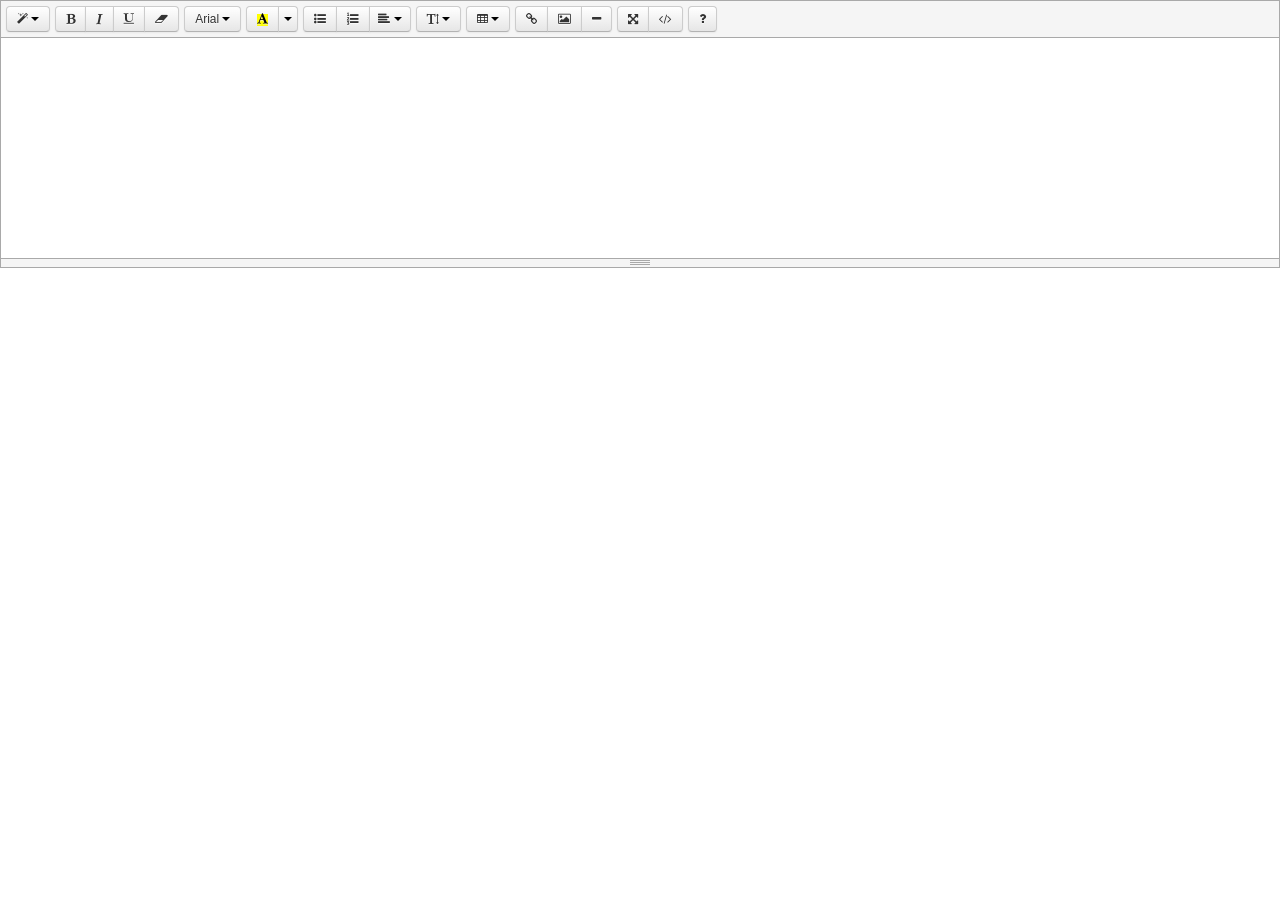
<file: bootstrap/summereditor/index.html>
<!DOCTYPE html>
<html lang="en">
<head>
  <meta charset="UTF-8">
  <meta name="viewport" content="width=device-width, initial-scale=1.0, maximum-scale=1.0, user-scalable=no" /> 
  <title>summernote</title>
  <!-- include jquery -->
  <script src="//code.jquery.com/jquery-1.9.1.min.js"></script> 

  <!-- include libraries BS2 -->
  <link href="bootstrap-combined.no-icons.min.css" rel="stylesheet"> 
  <script src="bootstrap.min.js"></script> 
  <link rel="stylesheet" href="//netdna.bootstrapcdn.com/font-awesome/4.0.3/css/font-awesome.min.css" />

  <!-- include summernote -->
  <link rel="stylesheet" href="dist/summernote.css">
  <script type="text/javascript" src="dist/summernote.js"></script>

  <script type="text/javascript">
    $(document).ready(function() {
      $('.summernote').summernote({height: 200});
    });
  </script>
</head>
<body>
<div class="summernote"></div>
</body>
</html>
</file>
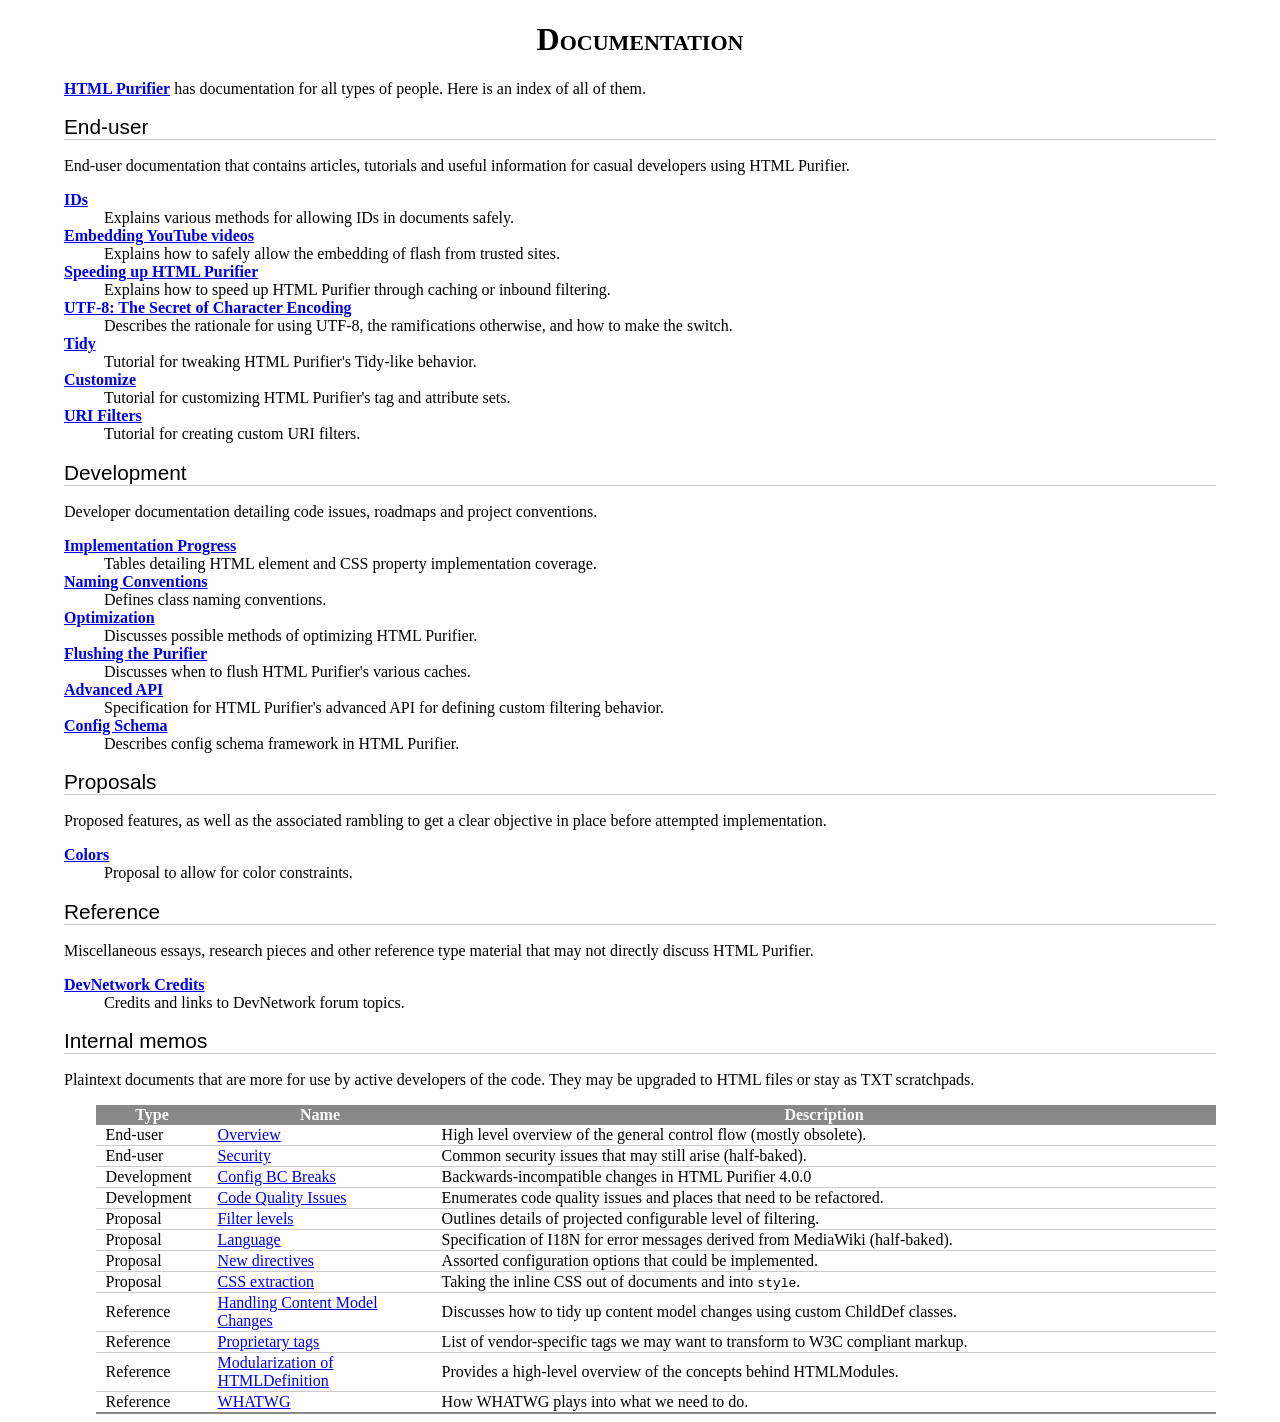
<file: bootstrap/htmlpurifier/docs/index.html>
<?xml version="1.0" encoding="UTF-8"?>
<!DOCTYPE html PUBLIC "-//W3C//DTD XHTML 1.0 Strict//EN"
    "http://www.w3.org/TR/xhtml1/DTD/xhtml1-strict.dtd">
<html xmlns="http://www.w3.org/1999/xhtml" xml:lang="en" lang="en"><head>
<meta http-equiv="Content-Type" content="text/html; charset=UTF-8" />
<meta name="description" content="Index to all HTML Purifier documentation." />
<link rel="stylesheet" type="text/css" href="./style.css" />

<title>Documentation - HTML Purifier</title>

</head>
<body>

<h1>Documentation</h1>

<p><strong><a href="http://htmlpurifier.org/">HTML Purifier</a></strong> has documentation for all types of people.
Here is an index of all of them.</p>

<h2>End-user</h2>
<p>End-user documentation that contains articles, tutorials and useful
information for casual developers using HTML Purifier.</p>

<dl>

<dt><a href="enduser-id.html">IDs</a></dt>
<dd>Explains various methods for allowing IDs in documents safely.</dd>

<dt><a href="enduser-youtube.html">Embedding YouTube videos</a></dt>
<dd>Explains how to safely allow the embedding of flash from trusted sites.</dd>

<dt><a href="enduser-slow.html">Speeding up HTML Purifier</a></dt>
<dd>Explains how to speed up HTML Purifier through caching or inbound filtering.</dd>

<dt><a href="enduser-utf8.html">UTF-8: The Secret of Character Encoding</a></dt>
<dd>Describes the rationale for using UTF-8, the ramifications otherwise, and how to make the switch.</dd>

<dt><a href="enduser-tidy.html">Tidy</a></dt>
<dd>Tutorial for tweaking HTML Purifier's Tidy-like behavior.</dd>

<dt><a href="enduser-customize.html">Customize</a></dt>
<dd>Tutorial for customizing HTML Purifier's tag and attribute sets.</dd>

<dt><a href="enduser-uri-filter.html">URI Filters</a></dt>
<dd>Tutorial for creating custom URI filters.</dd>

</dl>

<h2>Development</h2>
<p>Developer documentation detailing code issues, roadmaps and project
conventions.</p>

<dl>

<dt><a href="dev-progress.html">Implementation Progress</a></dt>
<dd>Tables detailing HTML element and CSS property implementation coverage.</dd>

<dt><a href="dev-naming.html">Naming Conventions</a></dt>
<dd>Defines class naming conventions.</dd>

<dt><a href="dev-optimization.html">Optimization</a></dt>
<dd>Discusses possible methods of optimizing HTML Purifier.</dd>

<dt><a href="dev-flush.html">Flushing the Purifier</a></dt>
<dd>Discusses when to flush HTML Purifier's various caches.</dd>

<dt><a href="dev-advanced-api.html">Advanced API</a></dt>
<dd>Specification for HTML Purifier's advanced API for defining
custom filtering behavior.</dd>

<dt><a href="dev-config-schema.html">Config Schema</a></dt>
<dd>Describes config schema framework in HTML Purifier.</dd>

</dl>

<h2>Proposals</h2>
<p>Proposed features, as well as the associated rambling to get a clear
objective in place before attempted implementation.</p>

<dl>
<dt><a href="proposal-colors.html">Colors</a></dt>
<dd>Proposal to allow for color constraints.</dd>
</dl>

<h2>Reference</h2>
<p>Miscellaneous essays, research pieces and other reference type material
that may not directly discuss HTML Purifier.</p>

<dl>
<dt><a href="ref-devnetwork.html">DevNetwork Credits</a></dt>
<dd>Credits and links to DevNetwork forum topics.</dd>
</dl>

<h2>Internal memos</h2>

<p>Plaintext documents that are more for use by active developers of
the code. They may be upgraded to HTML files or stay as TXT scratchpads.</p>

<table class="table">

<thead><tr>
    <th style="width:10%">Type</th>
    <th style="width:20%">Name</th>
    <th>Description</th>
</tr></thead>

<tbody>

<tr>
    <td>End-user</td>
    <td><a href="enduser-overview.txt">Overview</a></td>
    <td>High level overview of the general control flow (mostly obsolete).</td>
</tr>

<tr>
    <td>End-user</td>
    <td><a href="enduser-security.txt">Security</a></td>
    <td>Common security issues that may still arise (half-baked).</td>
</tr>

<tr>
    <td>Development</td>
    <td><a href="dev-config-bcbreaks.txt">Config BC Breaks</a></td>
    <td>Backwards-incompatible changes in HTML Purifier 4.0.0</td>
</tr>

<tr>
    <td>Development</td>
    <td><a href="dev-code-quality.txt">Code Quality Issues</a></td>
    <td>Enumerates code quality issues and places that need to be refactored.</td>
</tr>

<tr>
    <td>Proposal</td>
    <td><a href="proposal-filter-levels.txt">Filter levels</a></td>
    <td>Outlines details of projected configurable level of filtering.</td>
</tr>

<tr>
    <td>Proposal</td>
    <td><a href="proposal-language.txt">Language</a></td>
    <td>Specification of I18N for error messages derived from MediaWiki (half-baked).</td>
</tr>

<tr>
    <td>Proposal</td>
    <td><a href="proposal-new-directives.txt">New directives</a></td>
    <td>Assorted configuration options that could be implemented.</td>
</tr>

<tr>
    <td>Proposal</td>
    <td><a href="proposal-css-extraction.txt">CSS extraction</a></td>
    <td>Taking the inline CSS out of documents and into <code>style</code>.</td>
</tr>

<tr>
    <td>Reference</td>
    <td><a href="ref-content-models.txt">Handling Content Model Changes</a></td>
    <td>Discusses how to tidy up content model changes using custom ChildDef classes.</td>
</tr>

<tr>
    <td>Reference</td>
    <td><a href="ref-proprietary-tags.txt">Proprietary tags</a></td>
    <td>List of vendor-specific tags we may want to transform to W3C compliant markup.</td>
</tr>

<tr>
    <td>Reference</td>
    <td><a href="ref-html-modularization.txt">Modularization of HTMLDefinition</a></td>
    <td>Provides a high-level overview of the concepts behind HTMLModules.</td>
</tr>

<tr>
    <td>Reference</td>
    <td><a href="ref-whatwg.txt">WHATWG</a></td>
    <td>How WHATWG plays into what we need to do.</td>
</tr>

</tbody>

</table>

</body>
</html>

<!-- vim: et sw=4 sts=4
-->
</file>
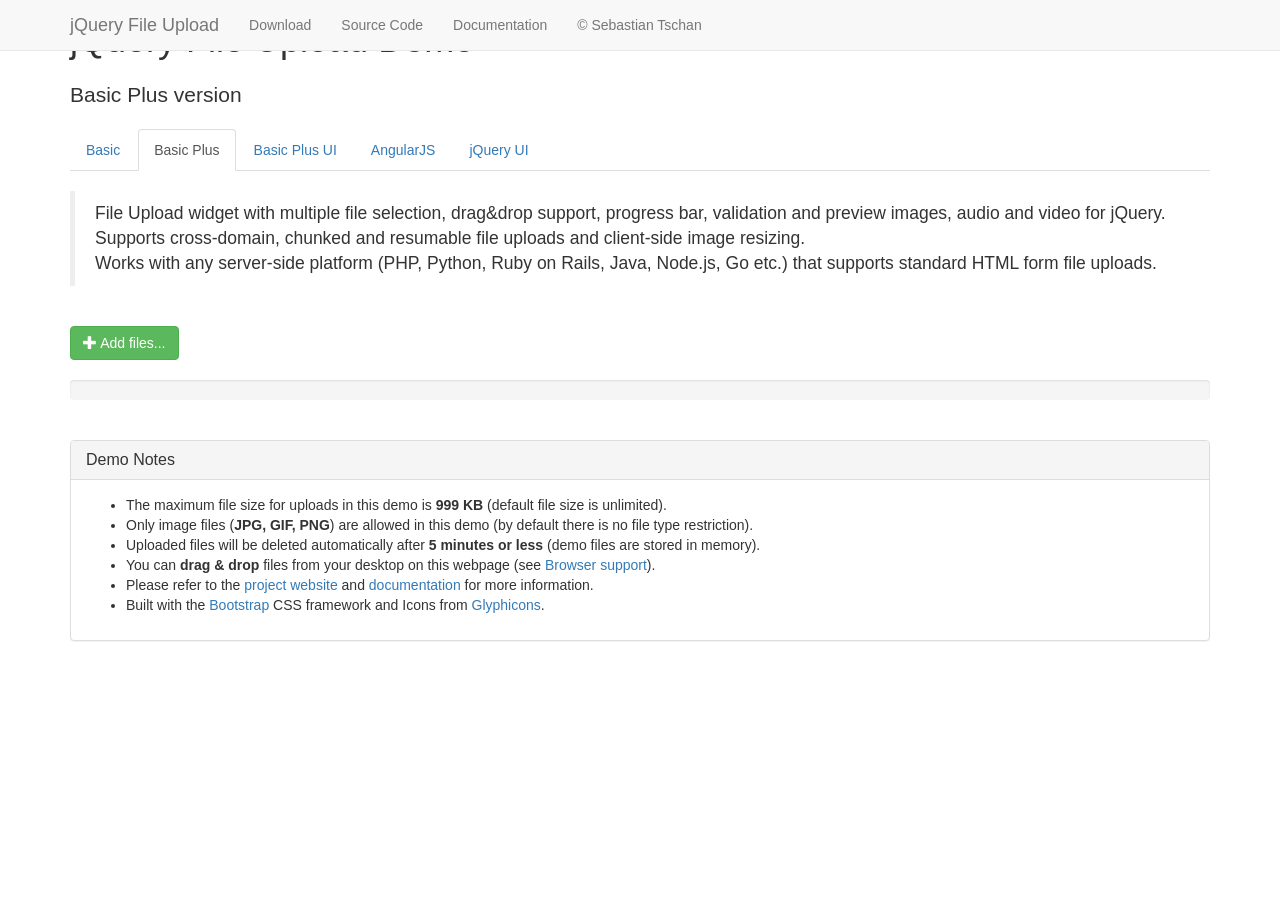
<file: bootstrap/blueimp-file-upload/basic-plus.html>
<!DOCTYPE HTML>
<!--
/*
 * jQuery File Upload Plugin Basic Plus Demo 1.4.0
 * https://github.com/blueimp/jQuery-File-Upload
 *
 * Copyright 2013, Sebastian Tschan
 * https://blueimp.net
 *
 * Licensed under the MIT license:
 * http://www.opensource.org/licenses/MIT
 */
-->
<html lang="en">
<head>
<!-- Force latest IE rendering engine or ChromeFrame if installed -->
<!--[if IE]><meta http-equiv="X-UA-Compatible" content="IE=edge,chrome=1"><![endif]-->
<meta charset="utf-8">
<title>jQuery File Upload Demo - Basic Plus version</title>
<meta name="description" content="File Upload widget with multiple file selection, drag&amp;drop support, progress bar, validation and preview images, audio and video for jQuery. Supports cross-domain, chunked and resumable file uploads. Works with any server-side platform (Google App Engine, PHP, Python, Ruby on Rails, Java, etc.) that supports standard HTML form file uploads.">
<meta name="viewport" content="width=device-width, initial-scale=1.0">
<!-- Bootstrap styles -->
<link rel="stylesheet" href="//netdna.bootstrapcdn.com/bootstrap/3.2.0/css/bootstrap.min.css">
<!-- Generic page styles -->
<link rel="stylesheet" href="css/style.css">
<!-- CSS to style the file input field as button and adjust the Bootstrap progress bars -->
<link rel="stylesheet" href="css/jquery.fileupload.css">
</head>
<body>
<div class="navbar navbar-default navbar-fixed-top">
    <div class="container">
        <div class="navbar-header">
            <button type="button" class="navbar-toggle" data-toggle="collapse" data-target=".navbar-fixed-top .navbar-collapse">
                <span class="icon-bar"></span>
                <span class="icon-bar"></span>
                <span class="icon-bar"></span>
            </button>
            <a class="navbar-brand" href="https://github.com/blueimp/jQuery-File-Upload">jQuery File Upload</a>
        </div>
        <div class="navbar-collapse collapse">
            <ul class="nav navbar-nav">
                <li><a href="https://github.com/blueimp/jQuery-File-Upload/tags">Download</a></li>
                <li><a href="https://github.com/blueimp/jQuery-File-Upload">Source Code</a></li>
                <li><a href="https://github.com/blueimp/jQuery-File-Upload/wiki">Documentation</a></li>
                <li><a href="https://blueimp.net">&copy; Sebastian Tschan</a></li>
            </ul>
        </div>
    </div>
</div>
<div class="container">
    <h1>jQuery File Upload Demo</h1>
    <h2 class="lead">Basic Plus version</h2>
    <ul class="nav nav-tabs">
        <li><a href="basic.html">Basic</a></li>
        <li class="active"><a href="basic-plus.html">Basic Plus</a></li>
        <li><a href="index.html">Basic Plus UI</a></li>
        <li><a href="angularjs.html">AngularJS</a></li>
        <li><a href="jquery-ui.html">jQuery UI</a></li>
    </ul>
    <br>
    <blockquote>
        <p>File Upload widget with multiple file selection, drag&amp;drop support, progress bar, validation and preview images, audio and video for jQuery.<br>
        Supports cross-domain, chunked and resumable file uploads and client-side image resizing.<br>
        Works with any server-side platform (PHP, Python, Ruby on Rails, Java, Node.js, Go etc.) that supports standard HTML form file uploads.</p>
    </blockquote>
    <br>
    <!-- The fileinput-button span is used to style the file input field as button -->
    <span class="btn btn-success fileinput-button">
        <i class="glyphicon glyphicon-plus"></i>
        <span>Add files...</span>
        <!-- The file input field used as target for the file upload widget -->
        <input id="fileupload" type="file" name="files[]" multiple>
    </span>
    <br>
    <br>
    <!-- The global progress bar -->
    <div id="progress" class="progress">
        <div class="progress-bar progress-bar-success"></div>
    </div>
    <!-- The container for the uploaded files -->
    <div id="files" class="files"></div>
    <br>
    <div class="panel panel-default">
        <div class="panel-heading">
            <h3 class="panel-title">Demo Notes</h3>
        </div>
        <div class="panel-body">
            <ul>
                <li>The maximum file size for uploads in this demo is <strong>999 KB</strong> (default file size is unlimited).</li>
                <li>Only image files (<strong>JPG, GIF, PNG</strong>) are allowed in this demo (by default there is no file type restriction).</li>
                <li>Uploaded files will be deleted automatically after <strong>5 minutes or less</strong> (demo files are stored in memory).</li>
                <li>You can <strong>drag &amp; drop</strong> files from your desktop on this webpage (see <a href="https://github.com/blueimp/jQuery-File-Upload/wiki/Browser-support">Browser support</a>).</li>
                <li>Please refer to the <a href="https://github.com/blueimp/jQuery-File-Upload">project website</a> and <a href="https://github.com/blueimp/jQuery-File-Upload/wiki">documentation</a> for more information.</li>
                <li>Built with the <a href="http://getbootstrap.com/">Bootstrap</a> CSS framework and Icons from <a href="http://glyphicons.com/">Glyphicons</a>.</li>
            </ul>
        </div>
    </div>
</div>


<script src="//ajax.googleapis.com/ajax/libs/jquery/1.11.1/jquery.min.js"></script>
<!-- The jQuery UI widget factory, can be omitted if jQuery UI is already included -->
<script src="js/vendor/jquery.ui.widget.js"></script>
<!-- The Load Image plugin is included for the preview images and image resizing functionality -->
<script src="//blueimp.github.io/JavaScript-Load-Image/js/load-image.all.min.js"></script>
<!-- The Canvas to Blob plugin is included for image resizing functionality -->
<script src="//blueimp.github.io/JavaScript-Canvas-to-Blob/js/canvas-to-blob.min.js"></script>
<!-- Bootstrap JS is not required, but included for the responsive demo navigation -->
<script src="//netdna.bootstrapcdn.com/bootstrap/3.2.0/js/bootstrap.min.js"></script>
<!-- The Iframe Transport is required for browsers without support for XHR file uploads -->
<script src="js/jquery.iframe-transport.js"></script>
<!-- The basic File Upload plugin -->
<script src="js/jquery.fileupload.js"></script>
<!-- The File Upload processing plugin -->
<script src="js/jquery.fileupload-process.js"></script>
<!-- The File Upload image preview & resize plugin -->
<script src="js/jquery.fileupload-image.js"></script>
<!-- The File Upload audio preview plugin -->
<script src="js/jquery.fileupload-audio.js"></script>
<!-- The File Upload video preview plugin -->
<script src="js/jquery.fileupload-video.js"></script>
<!-- The File Upload validation plugin -->
<script src="js/jquery.fileupload-validate.js"></script>
<script>
/*jslint unparam: true, regexp: true */
/*global window, $ */
$(function () {
    'use strict';
    // Change this to the location of your server-side upload handler:
    var url = window.location.hostname === 'blueimp.github.io' ?
                '//jquery-file-upload.appspot.com/' : 'server/php/',
        uploadButton = $('<button/>')
            .addClass('btn btn-primary')
            .prop('disabled', true)
            .text('Processing...')
            .on('click', function () {
                var $this = $(this),
                    data = $this.data();
                $this
                    .off('click')
                    .text('Abort')
                    .on('click', function () {
                        $this.remove();
                        data.abort();
                    });
                data.submit().always(function () {
                    $this.remove();
                });
            });
    $('#fileupload').fileupload({
        url: url,
        dataType: 'json',
        autoUpload: false,
        acceptFileTypes: /(\.|\/)(gif|jpe?g|png)$/i,
        maxFileSize: 999000,
        // Enable image resizing, except for Android and Opera,
        // which actually support image resizing, but fail to
        // send Blob objects via XHR requests:
        disableImageResize: /Android(?!.*Chrome)|Opera/
            .test(window.navigator.userAgent),
        previewMaxWidth: 100,
        previewMaxHeight: 100,
        previewCrop: true
    }).on('fileuploadadd', function (e, data) {
        data.context = $('<div/>').appendTo('#files');
        $.each(data.files, function (index, file) {
            var node = $('<p/>')
                    .append($('<span/>').text(file.name));
            if (!index) {
                node
                    .append('<br>')
                    .append(uploadButton.clone(true).data(data));
            }
            node.appendTo(data.context);
        });
    }).on('fileuploadprocessalways', function (e, data) {
        var index = data.index,
            file = data.files[index],
            node = $(data.context.children()[index]);
        if (file.preview) {
            node
                .prepend('<br>')
                .prepend(file.preview);
        }
        if (file.error) {
            node
                .append('<br>')
                .append($('<span class="text-danger"/>').text(file.error));
        }
        if (index + 1 === data.files.length) {
            data.context.find('button')
                .text('Upload')
                .prop('disabled', !!data.files.error);
        }
    }).on('fileuploadprogressall', function (e, data) {
        var progress = parseInt(data.loaded / data.total * 100, 10);
        $('#progress .progress-bar').css(
            'width',
            progress + '%'
        );
    }).on('fileuploaddone', function (e, data) {
        $.each(data.result.files, function (index, file) {
            if (file.url) {
                var link = $('<a>')
                    .attr('target', '_blank')
                    .prop('href', file.url);
                $(data.context.children()[index])
                    .wrap(link);
            } else if (file.error) {
                var error = $('<span class="text-danger"/>').text(file.error);
                $(data.context.children()[index])
                    .append('<br>')
                    .append(error);
            }
        });
    }).on('fileuploadfail', function (e, data) {
        $.each(data.files, function (index) {
            var error = $('<span class="text-danger"/>').text('File upload failed.');
            $(data.context.children()[index])
                .append('<br>')
                .append(error);
        });
    }).prop('disabled', !$.support.fileInput)
        .parent().addClass($.support.fileInput ? undefined : 'disabled');
});
</script>
</body>
</html>
</file>
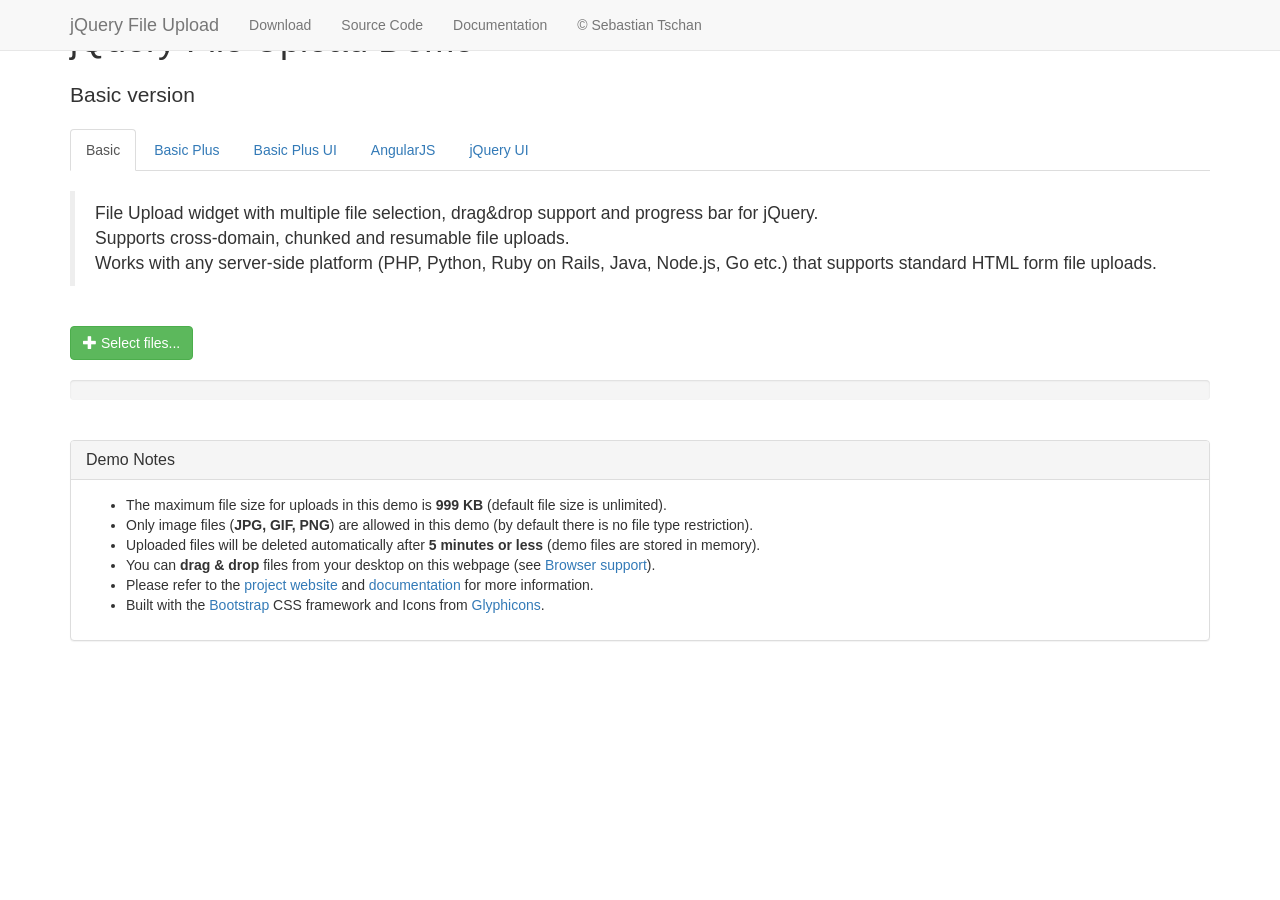
<file: bootstrap/blueimp-file-upload/basic.html>
<!DOCTYPE HTML>
<!--
/*
 * jQuery File Upload Plugin Basic Demo 1.3.0
 * https://github.com/blueimp/jQuery-File-Upload
 *
 * Copyright 2013, Sebastian Tschan
 * https://blueimp.net
 *
 * Licensed under the MIT license:
 * http://www.opensource.org/licenses/MIT
 */
-->
<html lang="en">
<head>
<!-- Force latest IE rendering engine or ChromeFrame if installed -->
<!--[if IE]><meta http-equiv="X-UA-Compatible" content="IE=edge,chrome=1"><![endif]-->
<meta charset="utf-8">
<title>jQuery File Upload Demo - Basic version</title>
<meta name="description" content="File Upload widget with multiple file selection, drag&amp;drop support and progress bar for jQuery. Supports cross-domain, chunked and resumable file uploads. Works with any server-side platform (PHP, Python, Ruby on Rails, Java, Node.js, Go etc.) that supports standard HTML form file uploads.">
<meta name="viewport" content="width=device-width, initial-scale=1.0">
<!-- Bootstrap styles -->
<link rel="stylesheet" href="//netdna.bootstrapcdn.com/bootstrap/3.2.0/css/bootstrap.min.css">
<!-- Generic page styles -->
<link rel="stylesheet" href="css/style.css">
<!-- CSS to style the file input field as button and adjust the Bootstrap progress bars -->
<link rel="stylesheet" href="css/jquery.fileupload.css">
</head>
<body>
<div class="navbar navbar-default navbar-fixed-top">
    <div class="container">
        <div class="navbar-header">
            <button type="button" class="navbar-toggle" data-toggle="collapse" data-target=".navbar-fixed-top .navbar-collapse">
                <span class="icon-bar"></span>
                <span class="icon-bar"></span>
                <span class="icon-bar"></span>
            </button>
            <a class="navbar-brand" href="https://github.com/blueimp/jQuery-File-Upload">jQuery File Upload</a>
        </div>
        <div class="navbar-collapse collapse">
            <ul class="nav navbar-nav">
                <li><a href="https://github.com/blueimp/jQuery-File-Upload/tags">Download</a></li>
                <li><a href="https://github.com/blueimp/jQuery-File-Upload">Source Code</a></li>
                <li><a href="https://github.com/blueimp/jQuery-File-Upload/wiki">Documentation</a></li>
                <li><a href="https://blueimp.net">&copy; Sebastian Tschan</a></li>
            </ul>
        </div>
    </div>
</div>
<div class="container">
    <h1>jQuery File Upload Demo</h1>
    <h2 class="lead">Basic version</h2>
    <ul class="nav nav-tabs">
        <li class="active"><a href="basic.html">Basic</a></li>
        <li><a href="basic-plus.html">Basic Plus</a></li>
        <li><a href="index.html">Basic Plus UI</a></li>
        <li><a href="angularjs.html">AngularJS</a></li>
        <li><a href="jquery-ui.html">jQuery UI</a></li>
    </ul>
    <br>
    <blockquote>
        <p>File Upload widget with multiple file selection, drag&amp;drop support and progress bar for jQuery.<br>
        Supports cross-domain, chunked and resumable file uploads.<br>
        Works with any server-side platform (PHP, Python, Ruby on Rails, Java, Node.js, Go etc.) that supports standard HTML form file uploads.</p>
    </blockquote>
    <br>
    <!-- The fileinput-button span is used to style the file input field as button -->
    <span class="btn btn-success fileinput-button">
        <i class="glyphicon glyphicon-plus"></i>
        <span>Select files...</span>
        <!-- The file input field used as target for the file upload widget -->
        <input id="fileupload" type="file" name="files[]" multiple>
    </span>
    <br>
    <br>
    <!-- The global progress bar -->
    <div id="progress" class="progress">
        <div class="progress-bar progress-bar-success"></div>
    </div>
    <!-- The container for the uploaded files -->
    <div id="files" class="files"></div>
    <br>
    <div class="panel panel-default">
        <div class="panel-heading">
            <h3 class="panel-title">Demo Notes</h3>
        </div>
        <div class="panel-body">
            <ul>
                <li>The maximum file size for uploads in this demo is <strong>999 KB</strong> (default file size is unlimited).</li>
                <li>Only image files (<strong>JPG, GIF, PNG</strong>) are allowed in this demo (by default there is no file type restriction).</li>
                <li>Uploaded files will be deleted automatically after <strong>5 minutes or less</strong> (demo files are stored in memory).</li>
                <li>You can <strong>drag &amp; drop</strong> files from your desktop on this webpage (see <a href="https://github.com/blueimp/jQuery-File-Upload/wiki/Browser-support">Browser support</a>).</li>
                <li>Please refer to the <a href="https://github.com/blueimp/jQuery-File-Upload">project website</a> and <a href="https://github.com/blueimp/jQuery-File-Upload/wiki">documentation</a> for more information.</li>
                <li>Built with the <a href="http://getbootstrap.com/">Bootstrap</a> CSS framework and Icons from <a href="http://glyphicons.com/">Glyphicons</a>.</li>
            </ul>
        </div>
    </div>
</div>
<script src="//ajax.googleapis.com/ajax/libs/jquery/1.11.1/jquery.min.js"></script>
<!-- The jQuery UI widget factory, can be omitted if jQuery UI is already included -->
<script src="js/vendor/jquery.ui.widget.js"></script>
<!-- The Iframe Transport is required for browsers without support for XHR file uploads -->
<script src="js/jquery.iframe-transport.js"></script>
<!-- The basic File Upload plugin -->
<script src="js/jquery.fileupload.js"></script>
<!-- Bootstrap JS is not required, but included for the responsive demo navigation -->
<script src="//netdna.bootstrapcdn.com/bootstrap/3.2.0/js/bootstrap.min.js"></script>

<script>
/*jslint unparam: true */
/*global window, $ */
$(function () {
    'use strict';
    // Change this to the location of your server-side upload handler:
    var url = window.location.hostname === 'blueimp.github.io' ?
                '//jquery-file-upload.appspot.com/' : 'server/php/';
    $('#fileupload').fileupload({
        url: url,
        dataType: 'json',
        done: function (e, data) {
            $.each(data.result.files, function (index, file) {
                $('<p/>').text(file.name).appendTo('#files');
            });
        },
        progressall: function (e, data) {
            var progress = parseInt(data.loaded / data.total * 100, 10);
            $('#progress .progress-bar').css(
                'width',
                progress + '%'
            );
        }
    }).prop('disabled', !$.support.fileInput)
        .parent().addClass($.support.fileInput ? undefined : 'disabled');
});
</script>
</body>
</html>
</file>
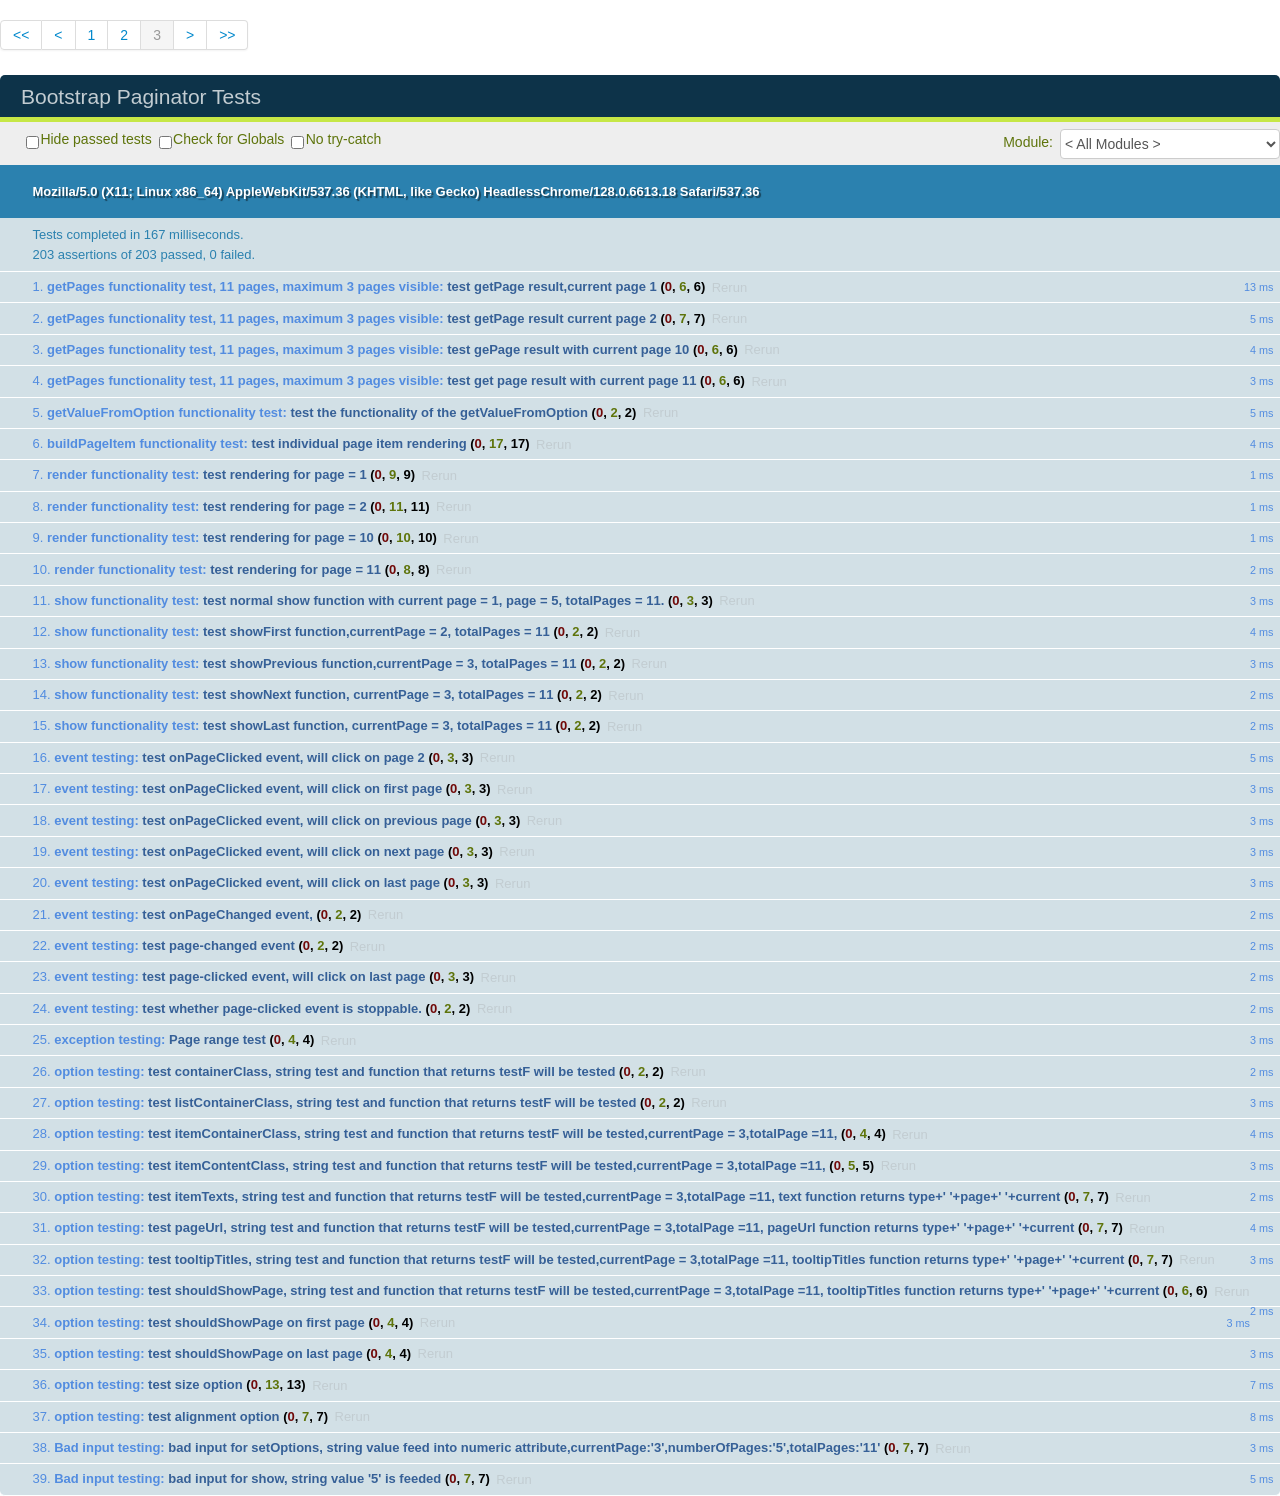
<file: bootstrap/bootstrap-paginator/test/test.html>
<!DOCTYPE html>
<html>
<head>
    <meta charset="utf-8">
    <title>Bootstrap Paginator Tests</title>
    <link rel="stylesheet" href="../css/qunit-1.11.0.css">
    <link rel="stylesheet" href="../css/bootstrap-responsive.css">
    <link rel="stylesheet" href="../css/bootstrap.css">
    <script src="../lib/jquery-1.9.1.min.js" type="text/javascript"></script>
    <script src="../lib/bootstrap.min.js" type="text/javascript"></script>
</head>
<body>
<div id="paginator-test"></div>
<div id="qunit"></div>
<div id="qunit-fixture"></div>
<div id='bp-3-element-test'></div>
<span id='bp-2-element-test'></span>
<script src="../src/bootstrap-paginator.js"></script>
<script src="../lib/qunit-1.11.0.js"></script>

<script type="text/javascript">



    $(function(){

        var container = $('#paginator-test');

        var options = null;

        //container.bootstrapPaginator(options);

        module("getPages functionality test, 11 pages, maximum 3 pages visible",{
            setup: function(){
                 options = {
                    containerClass:"pagination"
                    , currentPage:1
                    , numberOfPages: 3
                    , totalPages:11
                    , pageUrl:function(type,page){
                        return null;
                    }
                    , onPageClicked:null
                    , onPageChanged:null


                };

                container.bootstrapPaginator(options);
            },
            teardown: function(){
                //container.bootstrapPaginator('destroy');
            }
        });



        /**
         *
         * Tests the get page result. When the current page is 1 under the configuration, there will be no first and previous page,
         * current page will be 1, next page will be 2, and last page will be 11. Second page within the pages item is 2.
         *
         * */
        test("test getPage result,current page 1",function(){

            var pages = container.bootstrapPaginator("getPages");

            equal(pages.current,1,"Current page of initial setup is 1.")

            equal(pages.first,1,"No first page in the initial setup")

            equal(pages.prev, 1, "No previous page in the initial setup")

            equal(pages.next, 2, "Next page of initial setup is 2")

            equal(pages.last, 11, "Last page of initial setup is 11")

            equal(pages[1],2,"page number 1's value must be 2");



        })

        /**
         *
         * Tests the get page result. When the current page is 2 under the configuration, first and previous page is 1,
         * next is 3, last is 11, the 3rd page item is 3.
         *
         * */
        test("test getPage result current page 2",function(){

            options.currentPage = 2;

            container.bootstrapPaginator(options);

            var pages = container.bootstrapPaginator("getPages");

            equal(pages.current,2,"Current page of initial setup is 2.")

            equal(pages.first,1,"First page is one")

            equal(pages.prev, 1, "Previous page is 1")

            equal(pages.next, 3, "Next page of initial setup is 3")

            equal(pages.last, 11, "Last page of initial setup is 11")

            equal(pages[2],3,"page number 2's value must be 3");

            equal(pages.length, 3, "Length of the pages is 3")


        })

        /**
         * Tests the get page result, when the current page is 10, first is 1, previous is 9, next and last are 11.
         *
         * */
        test("test gePage result with current page 10",function(){
            options.currentPage = 10;

            container.bootstrapPaginator(options);

            var pages = container.bootstrapPaginator("getPages");

            equal(pages.current,10,"Current page of initial setup is 10.")

            equal(pages.first,1,"First page is 1")

            equal(pages.prev, 9, "Previous page is 9")

            equal(pages.next, 11, "Next page is 11")

            equal(pages.last, 11, "Last page is 11")

            equal(pages.length, 2, "Length of the pages is 2")
        })

        /**
         * Tests the get page result, when the current page is 11, first is 1, previous is 10, no next and last item.
         * the length of pages is 2.
         *
         * */
        test("test get page result with current page 11",function(){
            options.currentPage = 11;

            container.bootstrapPaginator(options);

            var pages = container.bootstrapPaginator("getPages");

            equal(pages.current,11,"Current page of initial setup is 11.")

            equal(pages.first,1,"First page is 1")

            equal(pages.prev, 10, "Previous page is 10")

            equal(pages.next, 11, "No next page")

            equal(pages.last, 11, "No last page")

            equal(pages.length, 2, "Length of the pages is 2")
        })

        /**
         * Tests the functionality of getValueFromOption. this function is how the program turn the function attribute into
         * value when deciding it.
         *
         *
         * */
        module("getValueFromOption functionality test",{

            setup: function(){
                container.bootstrapPaginator('destroy');

                options = {
                    containerClass:"pagination"
                    , currentPage:1
                    , numberOfPages: 3
                    , totalPages:11
                    , pageUrl:function(type,page){
                        return null;
                    }
                    , onPageClicked:null
                    , onPageChanged:null


                };

                container.bootstrapPaginator(options);
            }
        })

        /**
         * Tests both a string parameter and a function parameter, string parameter should return the orignial string,
         * while function one must give the return value of that function.
         * */
        test("test the functionality of the getValueFromOption",function(){

            var result = container.bootstrapPaginator("getValueFromOption","a")

            equal(result,"a","value from the option function is a");

            var result = container.bootstrapPaginator("getValueFromOption",function(a){

                return a+1;

            },1010)

            equal(result,1011,"value from the option function is 1010");

        })

        /**
         * Tests the buildPageItem function. the function builds individual page item by providing only the
         * */
        module("buildPageItem functionality test",{

            setup: function(){
                container.bootstrapPaginator('destroy');

                options = {
                    containerClass:"pagination"
                    , currentPage:2
                    , numberOfPages: 3
                    , totalPages:11
                    , pageUrl:function(type,page){
                        return null;
                    }
                    , onPageClicked:null
                    , onPageChanged:null


                };

                container.bootstrapPaginator(options);
            }

        })

        /**
         *
         * Renders different types of pages. and check the html node and text within it.
         *
         * */
        test("test individual page item rendering ", function(){

            var pages = container.bootstrapPaginator("getPages");

            var first = container.bootstrapPaginator("buildPageItem","first",pages.first),
                prev = container.bootstrapPaginator("buildPageItem","prev",pages.prev),
                next = container.bootstrapPaginator("buildPageItem","next",pages.next),
                last = container.bootstrapPaginator("buildPageItem","last",pages.last),
                current = container.bootstrapPaginator("buildPageItem","page",pages.current);

            ok(first.is("li"),"check whether the wrapping element is a li");

            var childOfFirst = first.children();

            equal(childOfFirst.length,1,"length of the children is 1");

            ok(childOfFirst.first().is("a"),"check whether the content container is a");

            equal(childOfFirst.first().text(),"<<","text of first item is <<");

            ok(prev.is("li"),"check whether the wrapping element of prev is a li");

            var childOfPrev = prev.children();

            equal(childOfPrev.length,1,"length of the previous children is 1");

            ok(childOfPrev.first().is("a"),"check whether the previous content container is a");

            equal(childOfPrev.first().text(),"<","text of previous item is <");

            var childOfCurrent = current.children();

            equal(childOfCurrent.length,1,"length of the current children is 1");

            ok(childOfCurrent.first().is("a"),"check whether the current content container is a");

            equal(childOfCurrent.first().text(),"2","text of current item is 2");

            var childOfNext = next.children();

            equal(childOfNext.length,1,"length of the next children is 1");

            ok(childOfNext.first().is("a"),"check whether the next content container is a");

            equal(childOfNext.first().text(),">","text of next item is >");

            var childOfLast = last.children();

            equal(childOfLast.length,1,"length of the last children is 1");

            ok(childOfLast.first().is("a"),"check whether the last content container is a");

            equal(childOfLast.first().text(),">>","text of last item is >>");

        })

        /**
         * Test the functionality of render function. The test will go for those boundary pages.
         *
         * Test cases are: 1, 2, 10, 11
         *
         * */
        module("render functionality test",{

            setup: function(){
                container.bootstrapPaginator('destroy');

            }

        })

        /**
         * Test case 1, there will be 5 items, 1,2,3 and >, >>
         * */
        test("test rendering for page = 1",function(){

            options = {
                containerClass:"pagination"
                , currentPage:1
                , numberOfPages: 3
                , totalPages:11
                , pageUrl:function(type,page){
                    return null;
                }
                , onPageClicked:null
                , onPageChanged:null


            };

            container.bootstrapPaginator(options);

            var containerChildren = container.children();

            equal(containerChildren.length,1,"must be only 1 element in the container");

            var outerContainer = $(containerChildren[0])

            ok(outerContainer.is("ul"),"outer container element is ul");

            var pageItems = outerContainer.children();

            equal(pageItems.length,5,"page items in this case is 3 page items plus next and last");

            equal($($(pageItems[0]).children()[0]).text(),'1',"first page is 1, no previous and first");

            ok($(pageItems[0]).hasClass("active"),"first page 1 is an active page");

            equal($($(pageItems[1]).children()[0]).text(),'2',"second item is 2");

            equal($($(pageItems[2]).children()[0]).text(),'3',"third item is 3");

            equal($($(pageItems[3]).children()[0]).text(),">","fourth item is next");

            equal($($(pageItems[4]).children()[0]).text(),">>","fifth item is last");

        })

        /**
         * Test case 2, there will be 7 items, <<, <, 1, 2, 3 and >, >>
         * */
        test("test rendering for page = 2", function(){

            container.bootstrapPaginator("destroy");

            options = {
                containerClass:"pagination"
                , currentPage:2
                , numberOfPages: 3
                , totalPages:11
                , pageUrl:function(type,page){
                    return null;
                }
                , onPageClicked:null
                , onPageChanged:null


            };

            container.bootstrapPaginator(options);

            var containerChildren = container.children();

            equal(containerChildren.length,1,"must be only 1 element in the container");

            var outerContainer = $(containerChildren[0])

            ok(outerContainer.is("ul"),"outer container element is ul");

            var pageItems = outerContainer.children();

            equal(pageItems.length,7,"page items in this case is first, previous, 3 page items plus next and last");

            equal($($(pageItems[0]).children()[0]).text(),'<<',"first item is first page with text <<");

            equal($($(pageItems[1]).children()[0]).text(),'<',"second item is previous page wiht text <");

            equal($($(pageItems[2]).children()[0]).text(),'1',"third page item is 1");

            equal($($(pageItems[3]).children()[0]).text(),'2',"fourth page item is 2");

            ok($(pageItems[3]).hasClass("active"),"fourth page item is an active page");

            equal($($(pageItems[4]).children()[0]).text(),'3',"fifth page item is 3");

            equal($($(pageItems[5]).children()[0]).text(),">","sixth item is next");

            equal($($(pageItems[6]).children()[0]).text(),">>","seventh item is last");

        })

        /**
         * Test case 10, there will be 6 items, <<, <, 10, 11, >, >>
         * */
        test("test rendering for page = 10", function(){

            container.bootstrapPaginator("destroy");

            options = {
                containerClass:"pagination"
                , currentPage:10
                , numberOfPages: 3
                , totalPages:11
                , pageUrl:function(type,page){
                    return null;
                }
                , onPageClicked:null
                , onPageChanged:null


            };

            container.bootstrapPaginator(options);

            var containerChildren = container.children();

            equal(containerChildren.length,1,"must be only 1 element in the container");

            var outerContainer = $(containerChildren[0])

            ok(outerContainer.is("ul"),"outer container element is ul");

            var pageItems = outerContainer.children();

            equal(pageItems.length,6,"page items in this case is first, previous, 3 page items plus next and last");

            equal($($(pageItems[0]).children()[0]).text(),'<<',"first item is first page with text <<");

            equal($($(pageItems[1]).children()[0]).text(),'<',"second item is previous page wiht text <");

            equal($($(pageItems[2]).children()[0]).text(),'10',"third page item is 10");

            ok($(pageItems[2]).hasClass("active"),"fourth page item is an active page");

            equal($($(pageItems[3]).children()[0]).text(),'11',"fourth page item is 11");

            equal($($(pageItems[4]).children()[0]).text(),">","fifth item is next");

            equal($($(pageItems[5]).children()[0]).text(),">>","sixth item is last");

        })

        /**
         * Test case 11, there will be 4 items, <<, <, 10, 11
         * */
        test("test rendering for page = 11",function(){

            options = {
                containerClass:"pagination"
                , currentPage:11
                , numberOfPages: 3
                , totalPages:11
                , pageUrl:function(type,page){
                    return null;
                }
                , onPageClicked:null
                , onPageChanged:null


            };

            container.bootstrapPaginator(options);

            var containerChildren = container.children();

            equal(containerChildren.length,1,"must be only 1 element in the container");

            var outerContainer = $(containerChildren[0])

            ok(outerContainer.is("ul"),"outer container element is ul");

            var pageItems = outerContainer.children();

            equal(pageItems.length,4,"page items in this case is first, previous, 3 page items plus next and last");

            equal($($(pageItems[0]).children()[0]).text(),'<<',"first item is first page with text <<");

            equal($($(pageItems[1]).children()[0]).text(),'<',"second item is previous page wiht text <");

            equal($($(pageItems[2]).children()[0]).text(),'10',"third page item is 10");

            equal($($(pageItems[3]).children()[0]).text(),'11',"fourth page item is 11");

            ok($(pageItems[3]).hasClass("active"),"fourth page item is an active page");
        })

        /**
         * Tests the show functionality.
         * */
        module("show functionality test",{

            setup: function(){
                container.bootstrapPaginator('destroy');

            }

        })

        /**
         * Test case shows the page 5 and check whether the page 5 is active and the text is 5.
         * */
        test("test normal show function with current page = 1, page = 5, totalPages = 11.",function(){

            options = {
                containerClass:"pagination"
                , currentPage:1
                , numberOfPages: 3
                , totalPages:11
                , pageUrl:function(type,page){
                    return null;
                }
                , onPageClicked:null
                , onPageChanged:null


            };

            container.bootstrapPaginator(options);

            container.bootstrapPaginator("show",5);

            var list = container.children().first().children();

            equal(list.length,7,"page items should be 7");

            ok($(list[3]).hasClass("active"),'page 5 is active');

            equal($(list[3]).text(),5,'active page text is 5');

        })

        /**
         * Test case shows the first page and check whether the first page 1 is active and the text is 1.
         * */
        test("test showFirst function,currentPage = 2, totalPages = 11",function(){

            container.bootstrapPaginator("destroy");

            options = {
                containerClass:"pagination"
                , currentPage:2
                , numberOfPages: 3
                , totalPages:11
                , pageUrl:function(type,page){
                    return null;
                }
                , onPageClicked:null
                , onPageChanged:null


            };

            container.bootstrapPaginator(options);

            container.bootstrapPaginator("showFirst");

            var list = container.children().first().children();

            ok($(list[0]).hasClass("active"),'page 1 is active');

            equal($(list[0]).text(),1,'active page text is 1');

        })


        /**
         * Test case shows the previous page and check whether the previous page 2 is active and the text is 2.
         * */
        test("test showPrevious function,currentPage = 3, totalPages = 11",function(){

            container.bootstrapPaginator("destroy");

            options = {
                containerClass:"pagination"
                , currentPage:3
                , numberOfPages: 3
                , totalPages:11
                , pageUrl:function(type,page){
                    return null;
                }
                , onPageClicked:null
                , onPageChanged:null


            };

            container.bootstrapPaginator(options);

            container.bootstrapPaginator("showPrevious");

            var list = container.children().first().children();

            ok($(list[3]).hasClass("active"),'page 2 is active');

            equal($(list[3]).text(),2,'active page text is 2');

        })

        /**
         * Test case shows the next page and check whether the next page 4 is active and the text is 4.
         * */
        test("test showNext function, currentPage = 3, totalPages = 11",function(){

            container.bootstrapPaginator("destroy");

            options = {
                containerClass:"pagination"
                , currentPage:3
                , numberOfPages: 3
                , totalPages:11
                , pageUrl:function(type,page){
                    return null;
                }
                , onPageClicked:null
                , onPageChanged:null


            };

            container.bootstrapPaginator(options);

            container.bootstrapPaginator("showNext");

            var list = container.children().first().children();

            ok($(list[2]).hasClass("active"),'page 4 is active');

            equal($(list[2]).text(),4,'active page text is 4');

        })

        /**
         * Test case shows the last page and check whether the last page 11 is active and the text is 11.
         * */
        test("test showLast function, currentPage = 3, totalPages = 11",function(){

            container.bootstrapPaginator("destroy");

            options = {
                containerClass:"pagination"
                , currentPage:3
                , numberOfPages: 3
                , totalPages:11
                , pageUrl:function(type,page){
                    return null;
                }
                , onPageClicked:null
                , onPageChanged:null


            };

            container.bootstrapPaginator(options);

            container.bootstrapPaginator("showLast");

            var list = container.children().first().children();

            ok($(list[3]).hasClass("active"),'page 4 is active');

            equal($(list[3]).text(),11,'active page text is 4');

        })

        /**
         * Tests two events, onPageClicked and onPageChanged. onPageClicked will test all types of pages.
         * */
        module("event testing",{

            setup: function(){
                container.bootstrapPaginator('destroy');
            }

        })

        /**
         * Tests the numeric page item click event, check whether the type and page are alright and whether there is the original event
         *
         * */
        test("test onPageClicked event, will click on page 2",function(){

            var typeAct = null,
                pageAct = null,
                originalEventAct = null;

            options = {
                containerClass:"pagination"
                , currentPage:3
                , numberOfPages: 3
                , totalPages:11
                , pageUrl:function(type,page){
                    return null;
                }
                , onPageClicked:function(e,originalEvent,type,page){

                    typeAct = type

                    pageAct = page

                    originalEventAct = originalEvent;
                }
                , onPageChanged:null


            };

            container.bootstrapPaginator(options);

            var list = container.children().first().children();

            //click page 2

            $($(list[3]).children()).first().click();

            equal(typeAct,"page","type for page 2 is page");

            equal(pageAct,"2","page for page 2 is 2");

            notEqual(originalEventAct,null,"should be an original event");



        })

        /**
         * Tests the first page item click event, check whether the type and page are alright and whether there is the original event
         *
         * */
        test("test onPageClicked event, will click on first page",function(){

            var typeAct = null,
                    pageAct = null,
                    originalEventAct = null;

            options = {
                containerClass:"pagination"
                , currentPage:3
                , numberOfPages: 3
                , totalPages:11
                , pageUrl:function(type,page){
                    return null;
                }
                , onPageClicked:function(e,originalEvent,type,page){

                    typeAct = type

                    pageAct = page

                    originalEventAct = originalEvent;
                }
                , onPageChanged:null


            };

            container.bootstrapPaginator(options);

            var list = container.children().first().children();

            //click page 2

            $($(list[0]).children()).first().click();

            equal(typeAct,"first","type for first is first");

            equal(pageAct,"1","page for first page is 1");

            notEqual(originalEventAct,null,"should be an original event");



        })

        /**
         * Tests the previous page item click event, check whether the type and page are alright and whether there is the original event
         *
         * */
        test("test onPageClicked event, will click on previous page",function(){

            var typeAct = null,
                    pageAct = null,
                    originalEventAct = null;

            options = {
                containerClass:"pagination"
                , currentPage:3
                , numberOfPages: 3
                , totalPages:11
                , pageUrl:function(type,page){
                    return null;
                }
                , onPageClicked:function(e,originalEvent,type,page){

                    typeAct = type

                    pageAct = page

                    originalEventAct = originalEvent;
                }
                , onPageChanged:null


            };

            container.bootstrapPaginator(options);

            var list = container.children().first().children();

            //click page 2

            $($(list[1]).children()).first().click();

            equal(typeAct,"prev","type for previous page is prev");

            equal(pageAct,"2","page for previous page is 2");

            notEqual(originalEventAct,null,"should be an original event");



        })

        /**
         * Tests the next page item click event, check whether the type and page are alright and whether there is the original event
         *
         * */
        test("test onPageClicked event, will click on next page",function(){

            var typeAct = null,
                    pageAct = null,
                    originalEventAct = null;

            options = {
                containerClass:"pagination"
                , currentPage:3
                , numberOfPages: 3
                , totalPages:11
                , pageUrl:function(type,page){
                    return null;
                }
                , onPageClicked:function(e,originalEvent,type,page){

                    typeAct = type

                    pageAct = page

                    originalEventAct = originalEvent;
                }
                , onPageChanged:null


            };

            container.bootstrapPaginator(options);

            var list = container.children().first().children();

            //click page 2

            $($(list[5]).children()).first().click();

            equal(typeAct,"next","type for next is next");

            equal(pageAct,"4","page for next page is 4");

            notEqual(originalEventAct,null,"should be an original event");



        })

        /**
         * Tests the last page item click event, check whether the type and page are alright and whether there is the original event
         *
         * */
        test("test onPageClicked event, will click on last page",function(){

            var typeAct = null,
                    pageAct = null,
                    originalEventAct = null;

            options = {
                containerClass:"pagination"
                , currentPage:3
                , numberOfPages: 3
                , totalPages:11
                , pageUrl:function(type,page){
                    return null;
                }
                , onPageClicked:function(e,originalEvent,type,page){

                    typeAct = type

                    pageAct = page

                    originalEventAct = originalEvent;
                }
                , onPageChanged:null


            };

            container.bootstrapPaginator(options);

            var list = container.children().first().children();

            //click page 2

            $($(list[6]).children()).first().click();

            equal(typeAct,"last","type for last is last");

            equal(pageAct,"11","page for last page is 11");

            notEqual(originalEventAct,null,"should be an original event");



        })

        /**
         * Tests the pageChanged event, check whether the oldValue and the new value are alright.
         *
         * */
        test("test onPageChanged event,",function(){

            var oldValue = null,
                newValue = null;

            options = {
                containerClass:"pagination"
                , currentPage:3
                , numberOfPages: 3
                , totalPages:11
                , pageUrl:function(type,page){
                    return null;
                }
                , onPageClicked:null
                , onPageChanged:function(e,oldPage,newPage){

                    oldValue = oldPage,
                    newValue = newPage;

                }


            };

            container.bootstrapPaginator(options);

            container.bootstrapPaginator("show",11);

            equal(oldValue,"3","old page value is 3");

            equal(newValue,"11","new page value is 11");

        })

        /**
         * Tests the pageChanged event, check whether the oldValue and the new value are alright.
         *
         * */
        test("test page-changed event",function(){

            var oldValue = null,
                    newValue = null;

            options = {
                containerClass:"pagination"
                , currentPage:3
                , numberOfPages: 3
                , totalPages:11
                , pageUrl:function(type,page){
                    return null;
                }
                , onPageClicked:null
                , onPageChanged:null


            };

            container.bootstrapPaginator("destroy");

            container.bootstrapPaginator(options);

            container.on("page-changed",function(e,oldPage,newPage){

                oldValue = oldPage,
                        newValue = newPage;

            })

            container.bootstrapPaginator("show",11);

            equal(oldValue,"3","old page value is 3");

            equal(newValue,"11","new page value is 11");

        })

        /**
         * Tests the pageChanged event, check whether the oldValue and the new value are alright.
         *
         * */
        test("test page-clicked event, will click on last page",function(){

            var typeAct = null,
                    pageAct = null,
                    originalEventAct = null;

            options = {
                containerClass:"pagination"
                , currentPage:3
                , numberOfPages: 3
                , totalPages:11
                , pageUrl:function(type,page){
                    return null;
                }
                , onPageClicked:null
                , onPageChanged:null


            };

            container.bootstrapPaginator("destroy")

            container.bootstrapPaginator(options);

            container.on("page-clicked",function(e,originalEvent,type,page){

                typeAct = type

                pageAct = page

                originalEventAct = originalEvent;
            })

            var list = container.children().first().children();

            //click page 2

            $($(list[6]).children()).first().click();

            equal(typeAct,"last","type for last is last");

            equal(pageAct,"11","page for last page is 11");

            notEqual(originalEventAct,null,"should be an original event");

        })

        test("test whether page-clicked event is stoppable.",function(){


            var page = -1;

            options = {
                containerClass:"pagination"
                , currentPage:3
                , numberOfPages: 3
                , totalPages:11
                , pageUrl:function(type,page){
                    return null;
                }
                , onPageClicked:function(e,originalEvent,type,page){
                    e.stopImmediatePropagation();
                }
                , onPageChanged:function(event,oldPage,newPage){
                    page = newPage;

                }


            };

            container.bootstrapPaginator("destroy")

            container.bootstrapPaginator(options);

            var list = container.children().first().children();

            $($(list[6]).children()).first().click();

            var pages = container.bootstrapPaginator("getPages");

            equal(pages.current,"3","current page hasn't changed");

            equal(page,-1,"Page changed event has been fired");

        });

        /**
         * Tests the exceptions when the page is out of range
         * */
        module("exception testing",{

            setup: function(){
                container.bootstrapPaginator('destroy');
            },
            teardown: function(){
                container.bootstrapPaginator('destroy');

                options = {
                    containerClass:"pagination"
                    , currentPage:3
                    , numberOfPages: 3
                    , totalPages:11
                    , pageUrl:function(type,page){
                        return null;
                    }
                    , onPageClicked:null
                    , onPageChanged:null


                };

                container.bootstrapPaginator(options);
            }

        })

        /**
         * When shows the page out of 1~totalPages, it will throw and exception with message "Page out of range"
         * */
        test("Page range test",function(){

            options = {
                containerClass:"pagination"
                , currentPage:3
                , numberOfPages: 3
                , totalPages:11
                , pageUrl:function(type,page){
                    return null;
                }
                , onPageClicked:null
                , onPageChanged:function(e,oldPage,newPage){

                    oldValue = oldPage;

                    newValue = newPage;

                }


            };

            container.bootstrapPaginator(options);

            throws(function(){
                container.bootstrapPaginator("show",-1);
            },/range/,"Page out of lower boundary exception when using show");

            throws(function(){
                container.bootstrapPaginator("show",12);
            },/range/,"Page out of upper boundary exception when using show");

            throws(function(){
                container.bootstrapPaginator({currentPage:-2});
            },/range/,"Page out of lower boundary exception when setting the current page through setOptions")

            throws(function(){
                container.bootstrapPaginator({currentPage:25});
            },/range/,"Page out of upper boundary exception when setting the current page through setOptions")
        })

        /**
         * Tests the options when the page is out of range
         * */
        module("option testing",{

            setup: function(){
                container.bootstrapPaginator('destroy');
            },
            teardown: function(){
                container.bootstrapPaginator('destroy');

                options = {
                    containerClass:"pagination"
                    , currentPage:3
                    , numberOfPages: 3
                    , totalPages:11
                    , pageUrl:function(type,page){
                        return null;
                    }
                    , onPageClicked:null
                    , onPageChanged:null


                };

                container.bootstrapPaginator(options);
            }

        })

        /**
         *
         * Tests the containerClass option, check whether it's been set to the proper element.
         *
         * */
        test("test containerClass, string test and function that returns testF will be tested",function(){

            options = {
                containerClass:"test"
                , currentPage:3
                , numberOfPages: 3
                , totalPages:11
                , pageUrl:function(type,page){
                    return null;
                }
                , onPageClicked:null
                , onPageChanged:null


            };

            container.bootstrapPaginator(options);

            ok(container.hasClass("pagination"),"Container should have the class pagination")

            ok(container.hasClass("test"),"Container should have the class test")



        })

        /**
         *
         * Tests the listContainerClass, it just check whether it's been set to the proper element
         *
         * */
        test("test listContainerClass, string test and function that returns testF will be tested",function(){

            options = {
                containerClass:"test"
                , currentPage:3
                , numberOfPages: 3
                , totalPages:11
                , pageUrl:function(type,page){
                    return null;
                }
                , onPageClicked:null
                , onPageChanged:null


            };

            options.listContainerClass = "listCT"

            container.bootstrapPaginator(options);

            var list = container.children().first();

            ok(list.hasClass("listCT"),"List should have the class listCT")

            options.listContainerClass = function(){

                return "listCTF"

            }

            container.bootstrapPaginator(options);

            var list = container.children().first();

            ok(list.hasClass("listCTF"),"List should have the class listCTF")


        })

        /**
         *
         * Tests the itemContainerClass, checks whether it's been set to the right element
         *
         * */
        test("test itemContainerClass, string test and function that returns testF will be tested,currentPage = 3,totalPage  =11,",function(){

            options = {
                containerClass:"test"
                , currentPage:3
                , numberOfPages: 3
                , totalPages:11
                , pageUrl:function(type,page){
                    return null;
                }
                , onPageClicked:null
                , onPageChanged:null


            };


            var typeAct = [],
                    pageAct = [],
                    currentPage = null;

            options.itemContainerClass = function(type, page,current){

                typeAct.push(type);

                pageAct.push(page);

                currentPage = current;

                return "itemCTF"

            }

            container.bootstrapPaginator(options);

            var itemContainer = container.children().first().children().first();

            ok(itemContainer.hasClass("itemCTF"),"List should have the class listCTF")

            equal(typeAct[0],"first","Type of the first item should be first");

            equal(pageAct[0],"1","Page of the first item should be first");

            equal(currentPage,"3","Current page is 3");

        })

        /**
         * Tests whether the itemContentClass has been set to the right element.
         * */
        test("test itemContentClass, string test and function that returns testF will be tested,currentPage = 3,totalPage  =11,",function(){

            options = {
                containerClass:"test"
                , currentPage:3
                , numberOfPages: 3
                , totalPages:11
                , pageUrl:function(type,page){
                    return null;
                }
                , onPageClicked:null
                , onPageChanged:null


            };

            options.itemContentClass = "itemContentCT"

            container.bootstrapPaginator(options);

            var itemContent = container.children().first().children().first().children().first();

            ok(itemContent.hasClass("itemContentCT"),"Item content should have the class itemContentCT")

            var typeAct = [],
                    pageAct = [],
                    currentPage = null


            options.itemContentClass = function(type, page, current){

                typeAct.push(type);

                pageAct.push(page);

                currentPage = current

                return "itemContentCTF"

            }

            container.bootstrapPaginator(options);

            var itemContent = container.children().first().children().first().children().first();

            ok(itemContent.hasClass("itemContentCTF"),"List should have the class itemContentCTF")

            equal(typeAct[2],"page","Type of the first page item should be page");

            equal(pageAct[2],"1","Page of the first page item should be 1");

            equal(currentPage,"3","Current page item should be 3");

        })


        /**
         *
         * Tests the itemTexts, a special function is provided. Then each text of the rendered element is checked.
         * */
        test("test itemTexts, string test and function that returns testF will be tested,currentPage = 3,totalPage  =11, text function returns type+' '+page+' '+current ",function(){

            options = {
                containerClass:"test"
                , currentPage:3
                , numberOfPages: 3
                , totalPages:11
                , pageUrl:function(type,page){
                    return null;
                }
                , onPageClicked:null
                , onPageChanged:null


            };

            options.itemTexts = function(type, page,current){

                return type+" "+page+" "+current;

            }

            container.bootstrapPaginator(options);

            var itemList = container.children().first()

            equal($(itemList.children()[0]).children().first().text(),"first 1 3","text for first item should be 'first 1 3'");

            equal($(itemList.children()[1]).children().first().text(),"prev 2 3","text for previous item should be 'prev 2 3'");

            equal($(itemList.children()[2]).children().first().text(),"page 1 3","text for first page item should be 'page 1 3'");

            equal($(itemList.children()[3]).children().first().text(),"page 2 3","text for second page item should be 'page 2 3'");

            equal($(itemList.children()[4]).children().first().text(),"page 3 3","text for third page item should be 'page 3 3'");

            equal($(itemList.children()[5]).children().first().text(),"next 4 3","text for next item should be 'next 4 3'");

            equal($(itemList.children()[6]).children().first().text(),"last 11 3","text for last item should be 'last 11 3'");

        })


        /**
         *
         * Tests the pageUrl option. the attribute href of the rendered element is check to see whether it matches the expected result.
         *
         * */
        test("test pageUrl, string test and function that returns testF will be tested,currentPage = 3,totalPage  =11, pageUrl function returns type+' '+page+' '+current ",function(){

            options = {
                containerClass:"test"
                , currentPage:3
                , numberOfPages: 3
                , totalPages:11
                , pageUrl:function(type,page,current){
                    return type+' '+page+' '+current;
                }
                , onPageClicked:null
                , onPageChanged:null


            };


            container.bootstrapPaginator(options);

            var itemList = container.children().first()

            equal($(itemList.children()[0]).children().first().attr("href"),"first 1 3","href for first item should be 'first 1 3'");

            equal($(itemList.children()[1]).children().first().attr("href"),"prev 2 3","href for previous item should be 'prev 2 3'");

            equal($(itemList.children()[2]).children().first().attr("href"),"page 1 3","href for first page item should be 'page 1 3'");

            equal($(itemList.children()[3]).children().first().attr("href"),"page 2 3","href for second page item should be 'page 2 3'");

            equal($(itemList.children()[4]).children().first().attr("href"),"page 3 3","href for third page item should be 'page 3 3'");

            equal($(itemList.children()[5]).children().first().attr("href"),"next 4 3","href for next item should be 'next 4 3'");

            equal($(itemList.children()[6]).children().first().attr("href"),"last 11 3","href for last item should be 'last 11 3'");

        })

        /**
         * Tooltip text option is check here by providing a special version of function to see whether it matches the expected result
         * */
        test("test tooltipTitles, string test and function that returns testF will be tested,currentPage = 3,totalPage  =11, tooltipTitles function returns type+' '+page+' '+current ",function(){



            options = {
                containerClass:"test"
                , currentPage:3
                , numberOfPages: 3
                , totalPages:11
                , tooltipTitles:function(type,page,current){
                    return type+' '+page+' '+current;
                }
                , onPageClicked:null
                , onPageChanged:null
                ,useBootstrapTooltip:false

            };


            container.bootstrapPaginator(options);

            var itemList = container.children().first()

            equal($(itemList.children()[0]).children().first().attr("title"),"first 1 3","tooltip for first item should be 'first 1 3'");

            equal($(itemList.children()[1]).children().first().attr("title"),"prev 2 3","tooltip for previous item should be 'prev 2 3'");

            equal($(itemList.children()[2]).children().first().attr("title"),"page 1 3","tooltip for first page item should be 'page 1 3'");

            equal($(itemList.children()[3]).children().first().attr("title"),"page 2 3","tooltip for second page item should be 'page 2 3'");

            equal($(itemList.children()[4]).children().first().attr("title"),"page 3 3","tooltip for third page item should be 'page 3 3'");

            equal($(itemList.children()[5]).children().first().attr("title"),"next 4 3","tooltip for next item should be 'next 4 3'");

            equal($(itemList.children()[6]).children().first().attr("title"),"last 11 3","tooltip for last item should be 'last 11 3'");

        })

        test("test shouldShowPage, string test and function that returns testF will be tested,currentPage = 3,totalPage  =11, tooltipTitles function returns type+' '+page+' '+current ",function(){

            var types = [],
                pages = [],
                currentPage  = null

            options = {
                containerClass:"test"
                , currentPage:3
                , numberOfPages: 3
                , totalPages:11
                ,shouldShowPage: function(type,page,current){

                    types.push(type)

                    pages.push(page)

                    currentPage = current

                    return false;


                }
                , onPageClicked:null
                , onPageChanged:null
                ,useBootstrapTooltip:false

            };


            container.bootstrapPaginator(options);

            var itemList = container.children().first()

            equal(itemList.children().length,0,"all items are hidden, no pages should be shown");

            equal(types.length, 7 ," should be 7 types inside")

            equal(pages.length, 7 ," should be 7 pages inside")

            equal(types[3], "page" ,"second page item type is page")

            equal(pages[3], 2 ,"second page item page is 2")

            equal(currentPage, 3 ,"current page item page is 3")
        })

        test("test shouldShowPage on first page",function(){

            container.bootstrapPaginator("destroy");

            var types = [],
                    pages = [],
                    currentPage  = null

            options = {
                containerClass:"test"
                , currentPage:1
                , numberOfPages: 3
                , totalPages:5
                , onPageClicked:null
                , onPageChanged:null
                ,useBootstrapTooltip:false

            };

            container.bootstrapPaginator(options);

            var itemList = container.children().first();

            equal($(itemList.children()[0]).text(), 1 ," should be 1 types inside");

            equal($(itemList.children()[2]).text(), 3 ," should be 3 types inside");

            equal($(itemList.children()[3]).text(), ">" ," should be > types inside");

            equal($(itemList.children()[4]).text(), ">>" ," should be >> types inside");


        })

        test("test shouldShowPage on last page",function(){

            container.bootstrapPaginator("destroy");

            var types = [],
                    pages = [],
                    currentPage  = null

            options = {
                containerClass:"test"
                , currentPage:5
                , numberOfPages: 3
                , totalPages:5
                , onPageClicked:null
                , onPageChanged:null
                ,useBootstrapTooltip:false

            };

            container.bootstrapPaginator(options);

            var itemList = container.children().first();

            equal($(itemList.children()[0]).text(), "<<" ," should be 7 types inside");

            equal($(itemList.children()[1]).text(), "<" ," should be 7 types inside");

            equal($(itemList.children()[2]).text(), 4 ," should be 7 types inside");

            equal($(itemList.children()[3]).text(), 5 ," should be 7 types inside");


        })

        test("test size option", function(){

            container.bootstrapPaginator("destroy");

            options = {
                currentPage: 3,
                totalPages:11
            }

            container.bootstrapPaginator(options);

            equal(container.hasClass("pagination"),true,"container must have class pagination")

            equal(container.hasClass("pagination-mini"),false,"container must not have class pagination-mini")

            equal(container.hasClass("pagination-small"),false,"container must not have class pagination-small")

            equal(container.hasClass("pagination-large"),false,"container must not have class pagination-large")

            container.bootstrapPaginator({
                size:"mini"
            })

            equal(container.hasClass("pagination pagination-mini"),true,"container must have class pagination and pagination-mini when size is 'mini'")

            equal(container.hasClass("pagination-small"),false,"container must have not class pagination-small when size is 'mini'")

            equal(container.hasClass("pagination-large"),false,"container must have not class pagination-large when size is 'mini'")

            container.bootstrapPaginator({
                size:"small"
            })

            equal(container.hasClass("pagination pagination-small"),true,"container must have class pagination and pagination-small when size is 'small'")

            equal(container.hasClass("pagination-mini"),false,"container must not have class pagination-mini when size is 'small'")

            equal(container.hasClass("pagination-large"),false,"container must not have class pagination-large when size is 'small'")

            container.bootstrapPaginator({
                size:"large"
            })

            equal(container.hasClass("pagination pagination-large"),true,"container must have class pagination and pagination-large when size is 'large'")

            equal(container.hasClass("pagination-mini"),false,"container must not have class pagination-mini when size is 'large'")

            equal(container.hasClass("pagination-small"),false,"container must not have class pagination-small when size is 'large'")


        })

        test("test alignment option",function(){

            container.bootstrapPaginator("destroy");

            options = {
                currentPage: 3,
                totalPages:11
            }

            container.bootstrapPaginator(options);

            equal(container.hasClass("pagination"),true,"container must have class pagination");

            equal(container.hasClass("pagination-centered"),false,"container must not have class pagination-centered");

            equal(container.hasClass("pagination-right"),false,"container must not have class pagination-right");

            container.bootstrapPaginator({
                alignment:'center'
            })

            equal(container.hasClass("pagination-centered"),true,"container must have class pagination-centered when alignment is 'center'");

            equal(container.hasClass("pagination-right"),false,"container must not have class pagination-right when alignment is 'center'");

            container.bootstrapPaginator({
                alignment:'right'
            })

            equal(container.hasClass("pagination-right"),true,"container must have class pagination-right when alignment is 'right'");

            equal(container.hasClass("pagination-centered"),false,"container must not have class pagination-centered  when alignment is 'right'");

        })

        module("Bad input testing",{

            setup: function(){
                container.bootstrapPaginator('destroy');
            },
            teardown: function(){
                container.bootstrapPaginator('destroy');

                options = {
                    containerClass:"pagination"
                    , currentPage:3
                    , numberOfPages: 3
                    , totalPages:11
                    , pageUrl:function(type,page){
                        return null;
                    }
                    , onPageClicked:null
                    , onPageChanged:null


                };

                container.bootstrapPaginator(options);
            }

        })

        test("bad input for setOptions, string value feed into numeric attribute,currentPage:'3',numberOfPages:'5',totalPages:'11'",function(){

            options = {
                 currentPage:"3"
                , numberOfPages: "5"
                , totalPages:"11"

            };

            container.bootstrapPaginator(options);

            var pages = container.bootstrapPaginator("getPages");

            equal(pages.first,1,"first page is 1")

            equal(pages.prev,2,"previous page is 2")

            equal(pages.next,4,"next page is 4")

            equal(pages.last,11,"last page is 11")

            equal(pages.current,3,"current page is 3");

            equal(pages.total,11,"total pages is 11");

            equal(pages.numberOfPages,5,"number of pages is 5");



        })

        test("bad input for show, string value '5' is feeded",function(){

            container.bootstrapPaginator("destroy");

            options = {
                currentPage: 3,
                numberOfPages: 5,
                totalPages:11
            }

            container.bootstrapPaginator(options);

            container.bootstrapPaginator('show',"5");

            var pages = container.bootstrapPaginator("getPages");

            equal(pages.first,1,"first page is 1")

            equal(pages.prev,4,"previous page is 4")

            equal(pages.next,6,"next page is 6")

            equal(pages.last,11,"last page is 11")

            equal(pages.current,5,"current page is 5");

            equal(pages.total,11,"total pages is 11");

            equal(pages.numberOfPages,5,"number of pages is 5");

        })
    })



</script>
</body>
</html>
</file>
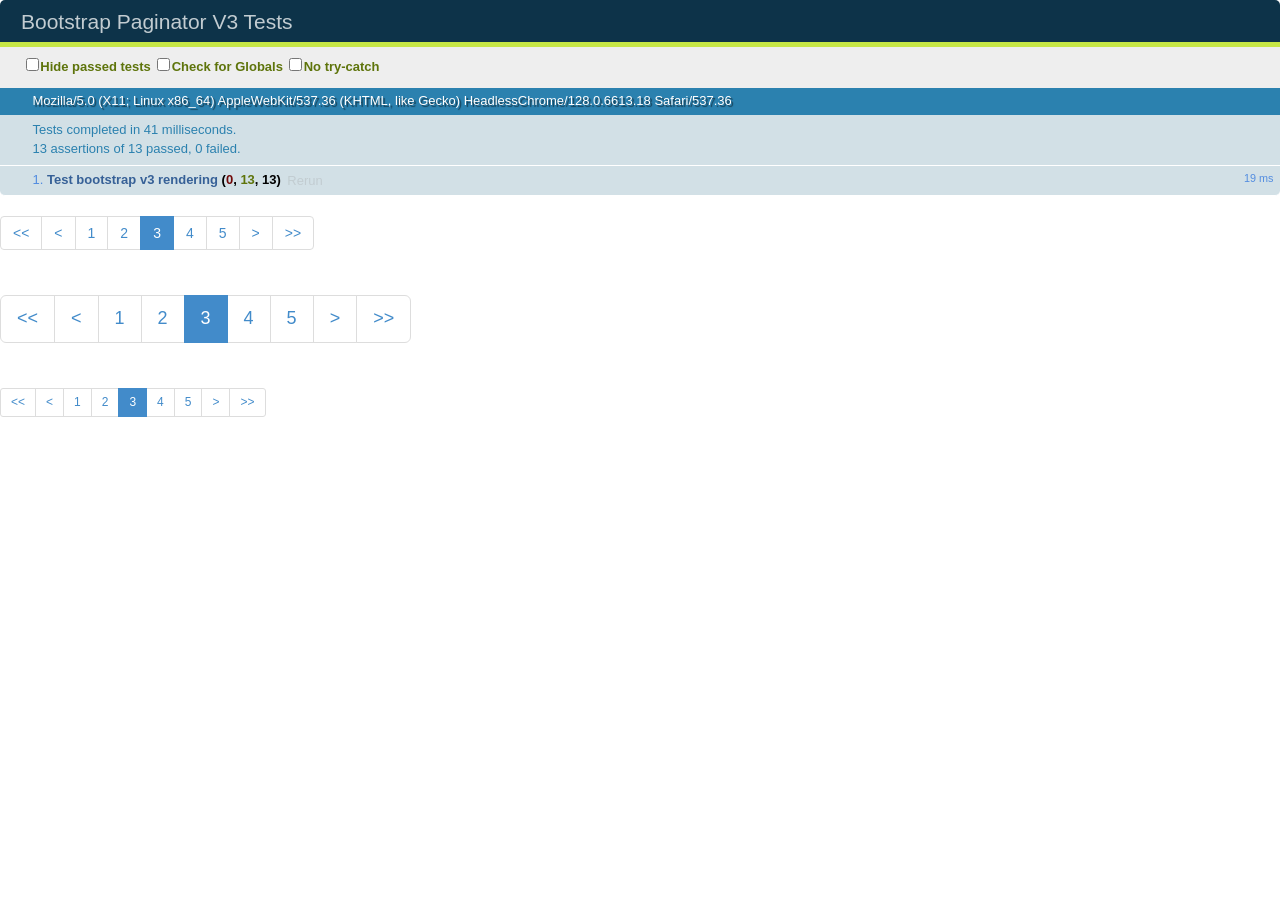
<file: bootstrap/bootstrap-paginator/test/testv3.html>
<!DOCTYPE html>
<html>
<head>
    <meta charset="utf-8">
    <title>Bootstrap Paginator V3 Tests</title>
    <link rel="stylesheet" href="../css/qunit-1.11.0.css">
    <link rel="stylesheet" href="../css/bootstrapv3.css">
    <script src="../lib/jquery-1.9.1.min.js" type="text/javascript"></script>
    <script src="../lib/bootstrapv3.js" type="text/javascript"></script>
</head>
<body>
<div id="qunit"></div>
<div id="qunit-fixture"></div>
<div>
    <ul id='bp-3-element-test'></ul>
</div>
<div>
    <ul id='bp-3-element-lg-test'></ul>
</div>
<div>
    <ul id='bp-3-element-sm-test'></ul>
</div>
<script src="../src/bootstrap-paginator.js"></script>
<script src="../lib/qunit-1.11.0.js"></script>
<script type="text/javascript">

    $(function(){
        test("Test bootstrap v3 rendering", function(){

            var element = $('#bp-3-element-test');

            var options = {
                bootstrapMajorVersion:3,
                currentPage: 3,
                numberOfPages: 5,
                totalPages:11
            }

            element.bootstrapPaginator(options);

            var element = $('#bp-3-element-test');

            ok(!element.hasClass('pagination-lg'),"Root element shouldn't have pagination-lg class");

            ok(!element.hasClass('pagination-sm'),"Root element shouldn't have pagination-sm class");

            var list = element.children();

            for(var i=0;i < list.length;i++)
            {
                var item = $(list[i]);

                ok(item.is("li"),"Element "+i+" should be li");
            }

            options = {
                size:"large",
                bootstrapMajorVersion:3,
                currentPage: 3,
                numberOfPages: 5,
                totalPages:11
            };

            var element = $('#bp-3-element-lg-test');

            element.bootstrapPaginator(options);

            ok(element.hasClass('pagination-lg'),"Root element should have pagination-lg class");

            var element = $('#bp-3-element-sm-test');

            options = {
                size:"small",
                bootstrapMajorVersion:3,
                currentPage: 3,
                numberOfPages: 5,
                totalPages:11
            };

            element.bootstrapPaginator(options);

            ok(element.hasClass('pagination-sm'),"Root element should have pagination-sm class");
        })
    });

</script>
</body>
</html>
</file>
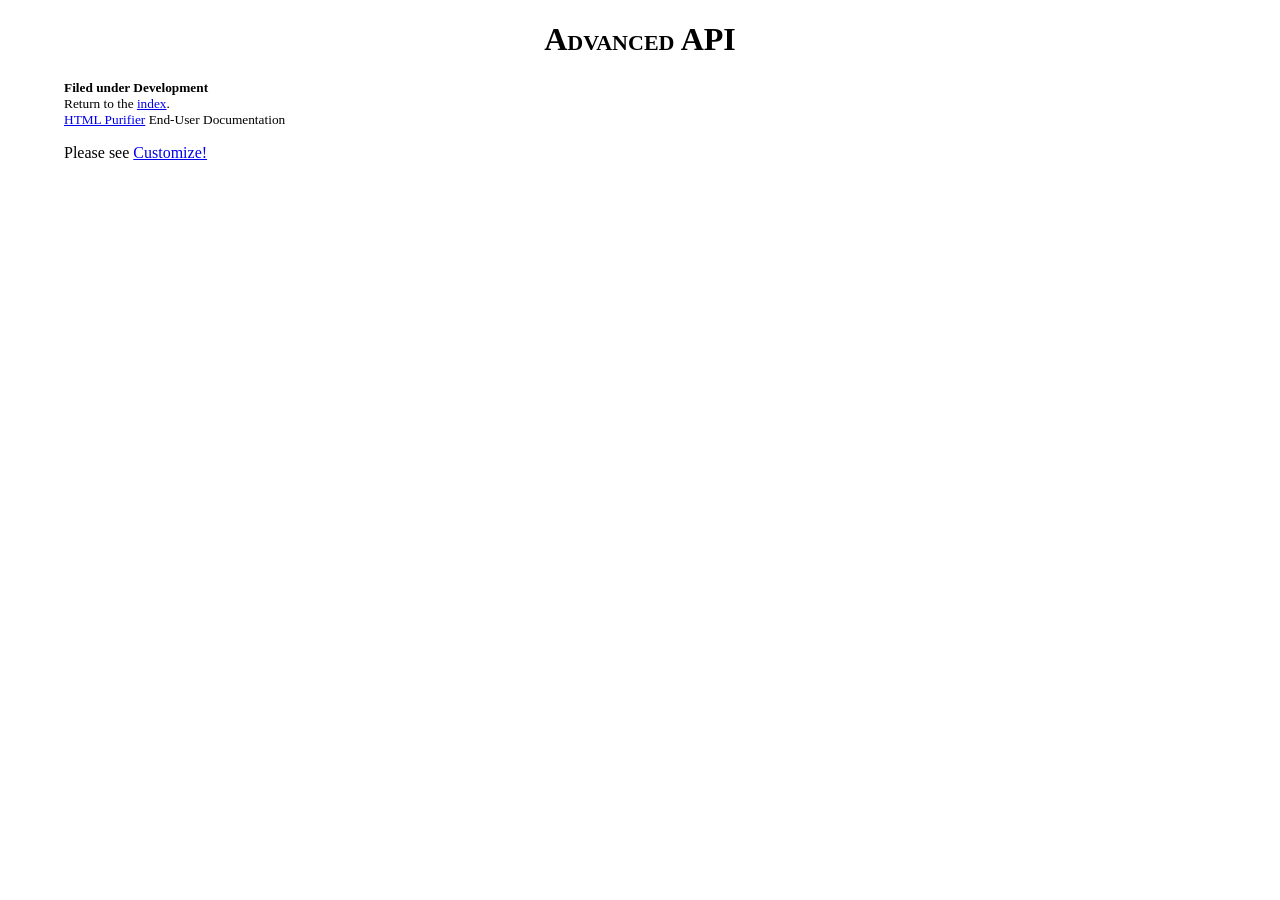
<file: bootstrap/htmlpurifier/docs/dev-advanced-api.html>
<?xml version="1.0" encoding="UTF-8"?>
<!DOCTYPE html PUBLIC "-//W3C//DTD XHTML 1.0 Strict//EN"
    "http://www.w3.org/TR/xhtml1/DTD/xhtml1-strict.dtd">
<html xmlns="http://www.w3.org/1999/xhtml" xml:lang="en" lang="en"><head>
<meta http-equiv="Content-Type" content="text/html; charset=UTF-8" />
<meta name="description" content="Specification for HTML Purifier's advanced API for defining custom filtering behavior." />
<link rel="stylesheet" type="text/css" href="style.css" />

<title>Advanced API - HTML Purifier</title>

</head><body>

<h1>Advanced API</h1>

<div id="filing">Filed under Development</div>
<div id="index">Return to the <a href="index.html">index</a>.</div>
<div id="home"><a href="http://htmlpurifier.org/">HTML Purifier</a> End-User Documentation</div>

<p>
  Please see <a href="enduser-customize.html">Customize!</a>
</p>

</body></html>

<!-- vim: et sw=4 sts=4
-->
</file>
<file: bootstrap/summereditor/dist/summernote.css>
.note-editor{position:relative;border:1px solid #a9a9a9}.note-editor .note-dropzone{position:absolute;z-index:100;display:none;color:#87cefa;background-color:white;border:2px dashed #87cefa;opacity:.95;pointer-event:none}.note-editor .note-dropzone .note-dropzone-message{display:table-cell;font-size:28px;font-weight:bold;text-align:center;vertical-align:middle}.note-editor .note-dropzone.hover{color:#098ddf;border:2px dashed #098ddf}.note-editor.dragover .note-dropzone{display:table}.note-editor .note-toolbar{background-color:#f5f5f5;border-bottom:1px solid #a9a9a9}.note-editor.fullscreen{position:fixed;top:0;left:0;z-index:1050;width:100%}.note-editor.fullscreen .note-editable{background-color:white}.note-editor.fullscreen .note-resizebar{display:none}.note-editor.codeview .note-editable{display:none}.note-editor.codeview .note-codable{display:block}.note-editor .note-statusbar{background-color:#f5f5f5}.note-editor .note-statusbar .note-resizebar{width:100%;height:8px;cursor:ns-resize;border-top:1px solid #a9a9a9}.note-editor .note-statusbar .note-resizebar .note-icon-bar{width:20px;margin:1px auto;border-top:1px solid #a9a9a9}.note-editor .note-editable[contenteditable=true]:empty:not(:focus):before{color:#a9a9a9;content:attr(data-placeholder)}.note-editor .note-editable{padding:10px;overflow:auto;outline:0}.note-editor .note-editable[contenteditable="false"]{background-color:#e5e5e5}.note-editor .note-codable{display:none;width:100%;padding:10px;margin-bottom:0;font-family:Menlo,Monaco,monospace,sans-serif;font-size:14px;color:#ccc;background-color:#222;border:0;-webkit-border-radius:0;-moz-border-radius:0;border-radius:0;box-shadow:none;-webkit-box-sizing:border-box;-moz-box-sizing:border-box;-ms-box-sizing:border-box;box-sizing:border-box;resize:none}.note-air-editor{outline:0}.note-popover .popover{max-width:none}.note-popover .popover .popover-content a{display:inline-block;max-width:200px;overflow:hidden;text-overflow:ellipsis;white-space:nowrap;vertical-align:middle}.note-popover .popover .arrow{left:20px}.note-popover .popover .popover-content,.note-toolbar{padding:0 0 5px 5px;margin:0}.note-popover .popover .popover-content>.btn-group,.note-toolbar>.btn-group{margin-top:5px;margin-right:5px;margin-left:0}.note-popover .popover .popover-content .btn-group .note-table,.note-toolbar .btn-group .note-table{min-width:0;padding:5px}.note-popover .popover .popover-content .btn-group .note-table .note-dimension-picker,.note-toolbar .btn-group .note-table .note-dimension-picker{font-size:18px}.note-popover .popover .popover-content .btn-group .note-table .note-dimension-picker .note-dimension-picker-mousecatcher,.note-toolbar .btn-group .note-table .note-dimension-picker .note-dimension-picker-mousecatcher{position:absolute!important;z-index:3;width:10em;height:10em;cursor:pointer}.note-popover .popover .popover-content .btn-group .note-table .note-dimension-picker .note-dimension-picker-unhighlighted,.note-toolbar .btn-group .note-table .note-dimension-picker .note-dimension-picker-unhighlighted{position:relative!important;z-index:1;width:5em;height:5em;background:url('[data-uri]') repeat}.note-popover .popover .popover-content .btn-group .note-table .note-dimension-picker .note-dimension-picker-highlighted,.note-toolbar .btn-group .note-table .note-dimension-picker .note-dimension-picker-highlighted{position:absolute!important;z-index:2;width:1em;height:1em;background:url('[data-uri]') repeat}.note-popover .popover .popover-content .note-style h1,.note-toolbar .note-style h1,.note-popover .popover .popover-content .note-style h2,.note-toolbar .note-style h2,.note-popover .popover .popover-content .note-style h3,.note-toolbar .note-style h3,.note-popover .popover .popover-content .note-style h4,.note-toolbar .note-style h4,.note-popover .popover .popover-content .note-style h5,.note-toolbar .note-style h5,.note-popover .popover .popover-content .note-style h6,.note-toolbar .note-style h6,.note-popover .popover .popover-content .note-style blockquote,.note-toolbar .note-style blockquote{margin:0}.note-popover .popover .popover-content .note-color .dropdown-toggle,.note-toolbar .note-color .dropdown-toggle{width:20px;padding-left:5px}.note-popover .popover .popover-content .note-color .dropdown-menu,.note-toolbar .note-color .dropdown-menu{min-width:340px}.note-popover .popover .popover-content .note-color .dropdown-menu .btn-group,.note-toolbar .note-color .dropdown-menu .btn-group{margin:0}.note-popover .popover .popover-content .note-color .dropdown-menu .btn-group:first-child,.note-toolbar .note-color .dropdown-menu .btn-group:first-child{margin:0 5px}.note-popover .popover .popover-content .note-color .dropdown-menu .btn-group .note-palette-title,.note-toolbar .note-color .dropdown-menu .btn-group .note-palette-title{margin:2px 7px;font-size:12px;text-align:center;border-bottom:1px solid #eee}.note-popover .popover .popover-content .note-color .dropdown-menu .btn-group .note-color-reset,.note-toolbar .note-color .dropdown-menu .btn-group .note-color-reset{padding:0 3px;margin:3px;font-size:11px;cursor:pointer;-webkit-border-radius:5px;-moz-border-radius:5px;border-radius:5px}.note-popover .popover .popover-content .note-color .dropdown-menu .btn-group .note-color-row,.note-toolbar .note-color .dropdown-menu .btn-group .note-color-row{height:20px}.note-popover .popover .popover-content .note-color .dropdown-menu .btn-group .note-color-reset:hover,.note-toolbar .note-color .dropdown-menu .btn-group .note-color-reset:hover{background:#eee}.note-popover .popover .popover-content .note-para .dropdown-menu,.note-toolbar .note-para .dropdown-menu{min-width:216px;padding:5px}.note-popover .popover .popover-content .note-para .dropdown-menu>div:first-child,.note-toolbar .note-para .dropdown-menu>div:first-child{margin-right:5px}.note-popover .popover .popover-content .dropdown-menu,.note-toolbar .dropdown-menu{min-width:90px}.note-popover .popover .popover-content .dropdown-menu.right,.note-toolbar .dropdown-menu.right{right:0;left:auto}.note-popover .popover .popover-content .dropdown-menu.right::before,.note-toolbar .dropdown-menu.right::before{right:9px;left:auto!important}.note-popover .popover .popover-content .dropdown-menu.right::after,.note-toolbar .dropdown-menu.right::after{right:10px;left:auto!important}.note-popover .popover .popover-content .dropdown-menu li a i,.note-toolbar .dropdown-menu li a i{color:deepskyblue;visibility:hidden}.note-popover .popover .popover-content .dropdown-menu li a.checked i,.note-toolbar .dropdown-menu li a.checked i{visibility:visible}.note-popover .popover .popover-content .note-fontsize-10,.note-toolbar .note-fontsize-10{font-size:10px}.note-popover .popover .popover-content .note-color-palette,.note-toolbar .note-color-palette{line-height:1}.note-popover .popover .popover-content .note-color-palette div .note-color-btn,.note-toolbar .note-color-palette div .note-color-btn{width:20px;height:20px;padding:0;margin:0;border:1px solid #fff}.note-popover .popover .popover-content .note-color-palette div .note-color-btn:hover,.note-toolbar .note-color-palette div .note-color-btn:hover{border:1px solid #000}.note-dialog>div{display:none}.note-dialog .form-group{margin-right:0;margin-left:0}.note-dialog .note-modal-form{margin:0}.note-dialog .note-image-dialog .note-dropzone{min-height:100px;margin-bottom:10px;font-size:30px;line-height:4;color:lightgray;text-align:center;border:4px dashed lightgray}.note-dialog .note-help-dialog{font-size:12px;color:#ccc;background:transparent;background-color:#222!important;border:0;-webkit-opacity:.9;-khtml-opacity:.9;-moz-opacity:.9;opacity:.9;-ms-filter:alpha(opacity=90);filter:alpha(opacity=90)}.note-dialog .note-help-dialog .modal-content{background:transparent;border:1px solid white;-webkit-border-radius:5px;-moz-border-radius:5px;border-radius:5px;-webkit-box-shadow:none;-moz-box-shadow:none;box-shadow:none}.note-dialog .note-help-dialog a{font-size:12px;color:white}.note-dialog .note-help-dialog .title{padding-bottom:5px;margin-bottom:10px;font-size:14px;font-weight:bold;color:white;border-bottom:white 1px solid}.note-dialog .note-help-dialog .modal-close{font-size:14px;color:#dd0;cursor:pointer}.note-dialog .note-help-dialog .text-center{margin:10px 0 0}.note-dialog .note-help-dialog .note-shortcut{padding-top:8px;padding-bottom:8px}.note-dialog .note-help-dialog .note-shortcut-row{margin-right:-5px;margin-left:-5px}.note-dialog .note-help-dialog .note-shortcut-col{padding-right:5px;padding-left:5px}.note-dialog .note-help-dialog .note-shortcut-title{font-size:13px;font-weight:bold;color:#dd0}.note-dialog .note-help-dialog .note-shortcut-key{font-family:"Courier New";color:#dd0;text-align:right}.note-handle .note-control-selection{position:absolute;display:none;border:1px solid black}.note-handle .note-control-selection>div{position:absolute}.note-handle .note-control-selection .note-control-selection-bg{width:100%;height:100%;background-color:black;-webkit-opacity:.3;-khtml-opacity:.3;-moz-opacity:.3;opacity:.3;-ms-filter:alpha(opacity=30);filter:alpha(opacity=30)}.note-handle .note-control-selection .note-control-handle{width:7px;height:7px;border:1px solid black}.note-handle .note-control-selection .note-control-holder{width:7px;height:7px;border:1px solid black}.note-handle .note-control-selection .note-control-sizing{width:7px;height:7px;background-color:white;border:1px solid black}.note-handle .note-control-selection .note-control-nw{top:-5px;left:-5px;border-right:0;border-bottom:0}.note-handle .note-control-selection .note-control-ne{top:-5px;right:-5px;border-bottom:0;border-left:none}.note-handle .note-control-selection .note-control-sw{bottom:-5px;left:-5px;border-top:0;border-right:0}.note-handle .note-control-selection .note-control-se{right:-5px;bottom:-5px;cursor:se-resize}.note-handle .note-control-selection .note-control-selection-info{right:0;bottom:0;padding:5px;margin:5px;font-size:12px;color:white;background-color:black;-webkit-border-radius:5px;-moz-border-radius:5px;border-radius:5px;-webkit-opacity:.7;-khtml-opacity:.7;-moz-opacity:.7;opacity:.7;-ms-filter:alpha(opacity=70);filter:alpha(opacity=70)}
</file>
<file: bootstrap/htmlpurifier/docs/style.css>
html {font-size:1em; font-family:serif; }
body {margin-left:4em; margin-right:4em; }

dt {font-weight:bold; }
pre {margin-left:2em; }
pre, code, tt {font-family:monospace; font-size:1em; }

h1 {text-align:center; font-family:Garamond, serif;
  font-variant:small-caps;}
h2 {border-bottom:1px solid #CCC; font-family:sans-serif; font-weight:normal;
    font-size:1.3em;}
h3 {font-family:sans-serif; font-size:1.1em; font-weight:bold; }
h4 {font-family:sans-serif; font-size:0.9em; font-weight:bold; }

/* For witty quips */
.subtitled {margin-bottom:0em;}
.subtitle , .subsubtitle {font-size:.8em; margin-bottom:1em;
    font-style:italic; margin-top:-.2em;text-align:center;}
.subsubtitle {text-align:left;margin-left:2em;}

/* Used for special "See also" links. */
.reference {font-style:italic;margin-left:2em;}

/* Marks off asides, discussions on why something is the way it is */
.aside {margin-left:2em; font-family:sans-serif; font-size:0.9em; }
blockquote .label {font-weight:bold; font-size:1em; margin:0 0 .1em;
    border-bottom:1px solid #CCC;}
.emphasis {font-weight:bold; text-align:center; font-size:1.3em;}

/* A regular table */
.table {border-collapse:collapse; border-bottom:2px solid #888; margin-left:2em; }
.table thead th {margin:0; background:#888; color:#FFF; }
.table thead th:first-child {-moz-border-radius-topleft:1em;}
.table tbody td {border-bottom:1px solid #CCC; padding-right:0.6em;padding-left:0.6em;}

/* A quick table*/
table.quick tbody th {text-align:right; padding-right:1em;}

/* Category of the file */
#filing {font-weight:bold; font-size:smaller; }

/* Contains, without exception, Return to index. */
#index {font-size:smaller; }

#home {font-size:smaller;}

/* Contains, without exception, $Id$, for SVN version info. */
#version {text-align:right; font-style:italic; margin:2em 0;}

#toc ol ol {list-style-type:lower-roman;}
#toc ol {list-style-type:decimal;}
#toc {list-style-type:upper-alpha;}

q {
  behavior: url(fixquotes.htc); /* IE fix */
  quotes: '\201C' '\201D' '\2018' '\2019';
}
q:before {
  content: open-quote;
}
q:after {
  content: close-quote;
}

/* Marks off implementation details interesting only to the person writing
   the class described in the spec. */
.technical {margin-left:2em; }
.technical:before {content:"Technical note: "; font-weight:bold; color:#061; }

/* Marks off sections that are lacking. */
.fixme {margin-left:2em; }
.fixme:before {content:"Fix me: "; font-weight:bold; color:#C00; }

#applicability {margin: 1em 5%; font-style:italic;}

/* vim: et sw=4 sts=4 */
</file>
<file: bootstrap/blueimp-file-upload/css/style.css>
@charset "UTF-8";
/*
 * jQuery File Upload Plugin CSS Example 8.8.2
 * https://github.com/blueimp/jQuery-File-Upload
 *
 * Copyright 2013, Sebastian Tschan
 * https://blueimp.net
 *
 * Licensed under the MIT license:
 * http://www.opensource.org/licenses/MIT
 */

body {
  /*padding-top: 60px;*/
}
</file>
<file: bootstrap/bootstrap-paginator/css/qunit-1.11.0.css>
/**
 * QUnit v1.11.0 - A JavaScript Unit Testing Framework
 *
 * http://qunitjs.com
 *
 * Copyright 2012 jQuery Foundation and other contributors
 * Released under the MIT license.
 * http://jquery.org/license
 */

/** Font Family and Sizes */

#qunit-tests, #qunit-header, #qunit-banner, #qunit-testrunner-toolbar, #qunit-userAgent, #qunit-testresult {
	font-family: "Helvetica Neue Light", "HelveticaNeue-Light", "Helvetica Neue", Calibri, Helvetica, Arial, sans-serif;
}

#qunit-testrunner-toolbar, #qunit-userAgent, #qunit-testresult, #qunit-tests li { font-size: small; }
#qunit-tests { font-size: smaller; }


/** Resets */

#qunit-tests, #qunit-header, #qunit-banner, #qunit-userAgent, #qunit-testresult, #qunit-modulefilter {
	margin: 0;
	padding: 0;
}


/** Header */

#qunit-header {
	padding: 0.5em 0 0.5em 1em;

	color: #8699a4;
	background-color: #0d3349;

	font-size: 1.5em;
	line-height: 1em;
	font-weight: normal;

	border-radius: 5px 5px 0 0;
	-moz-border-radius: 5px 5px 0 0;
	-webkit-border-top-right-radius: 5px;
	-webkit-border-top-left-radius: 5px;
}

#qunit-header a {
	text-decoration: none;
	color: #c2ccd1;
}

#qunit-header a:hover,
#qunit-header a:focus {
	color: #fff;
}

#qunit-testrunner-toolbar label {
	display: inline-block;
	padding: 0 .5em 0 .1em;
}

#qunit-banner {
	height: 5px;
}

#qunit-testrunner-toolbar {
	padding: 0.5em 0 0.5em 2em;
	color: #5E740B;
	background-color: #eee;
	overflow: hidden;
}

#qunit-userAgent {
	padding: 0.5em 0 0.5em 2.5em;
	background-color: #2b81af;
	color: #fff;
	text-shadow: rgba(0, 0, 0, 0.5) 2px 2px 1px;
}

#qunit-modulefilter-container {
	float: right;
}

/** Tests: Pass/Fail */

#qunit-tests {
	list-style-position: inside;
}

#qunit-tests li {
	padding: 0.4em 0.5em 0.4em 2.5em;
	border-bottom: 1px solid #fff;
	list-style-position: inside;
}

#qunit-tests.hidepass li.pass, #qunit-tests.hidepass li.running  {
	display: none;
}

#qunit-tests li strong {
	cursor: pointer;
}

#qunit-tests li a {
	padding: 0.5em;
	color: #c2ccd1;
	text-decoration: none;
}
#qunit-tests li a:hover,
#qunit-tests li a:focus {
	color: #000;
}

#qunit-tests li .runtime {
	float: right;
	font-size: smaller;
}

.qunit-assert-list {
	margin-top: 0.5em;
	padding: 0.5em;

	background-color: #fff;

	border-radius: 5px;
	-moz-border-radius: 5px;
	-webkit-border-radius: 5px;
}

.qunit-collapsed {
	display: none;
}

#qunit-tests table {
	border-collapse: collapse;
	margin-top: .2em;
}

#qunit-tests th {
	text-align: right;
	vertical-align: top;
	padding: 0 .5em 0 0;
}

#qunit-tests td {
	vertical-align: top;
}

#qunit-tests pre {
	margin: 0;
	white-space: pre-wrap;
	word-wrap: break-word;
}

#qunit-tests del {
	background-color: #e0f2be;
	color: #374e0c;
	text-decoration: none;
}

#qunit-tests ins {
	background-color: #ffcaca;
	color: #500;
	text-decoration: none;
}

/*** Test Counts */

#qunit-tests b.counts                       { color: black; }
#qunit-tests b.passed                       { color: #5E740B; }
#qunit-tests b.failed                       { color: #710909; }

#qunit-tests li li {
	padding: 5px;
	background-color: #fff;
	border-bottom: none;
	list-style-position: inside;
}

/*** Passing Styles */

#qunit-tests li li.pass {
	color: #3c510c;
	background-color: #fff;
	border-left: 10px solid #C6E746;
}

#qunit-tests .pass                          { color: #528CE0; background-color: #D2E0E6; }
#qunit-tests .pass .test-name               { color: #366097; }

#qunit-tests .pass .test-actual,
#qunit-tests .pass .test-expected           { color: #999999; }

#qunit-banner.qunit-pass                    { background-color: #C6E746; }

/*** Failing Styles */

#qunit-tests li li.fail {
	color: #710909;
	background-color: #fff;
	border-left: 10px solid #EE5757;
	white-space: pre;
}

#qunit-tests > li:last-child {
	border-radius: 0 0 5px 5px;
	-moz-border-radius: 0 0 5px 5px;
	-webkit-border-bottom-right-radius: 5px;
	-webkit-border-bottom-left-radius: 5px;
}

#qunit-tests .fail                          { color: #000000; background-color: #EE5757; }
#qunit-tests .fail .test-name,
#qunit-tests .fail .module-name             { color: #000000; }

#qunit-tests .fail .test-actual             { color: #EE5757; }
#qunit-tests .fail .test-expected           { color: green;   }

#qunit-banner.qunit-fail                    { background-color: #EE5757; }


/** Result */

#qunit-testresult {
	padding: 0.5em 0.5em 0.5em 2.5em;

	color: #2b81af;
	background-color: #D2E0E6;

	border-bottom: 1px solid white;
}
#qunit-testresult .module-name {
	font-weight: bold;
}

/** Fixture */

#qunit-fixture {
	position: absolute;
	top: -10000px;
	left: -10000px;
	width: 1000px;
	height: 1000px;
}
</file>
